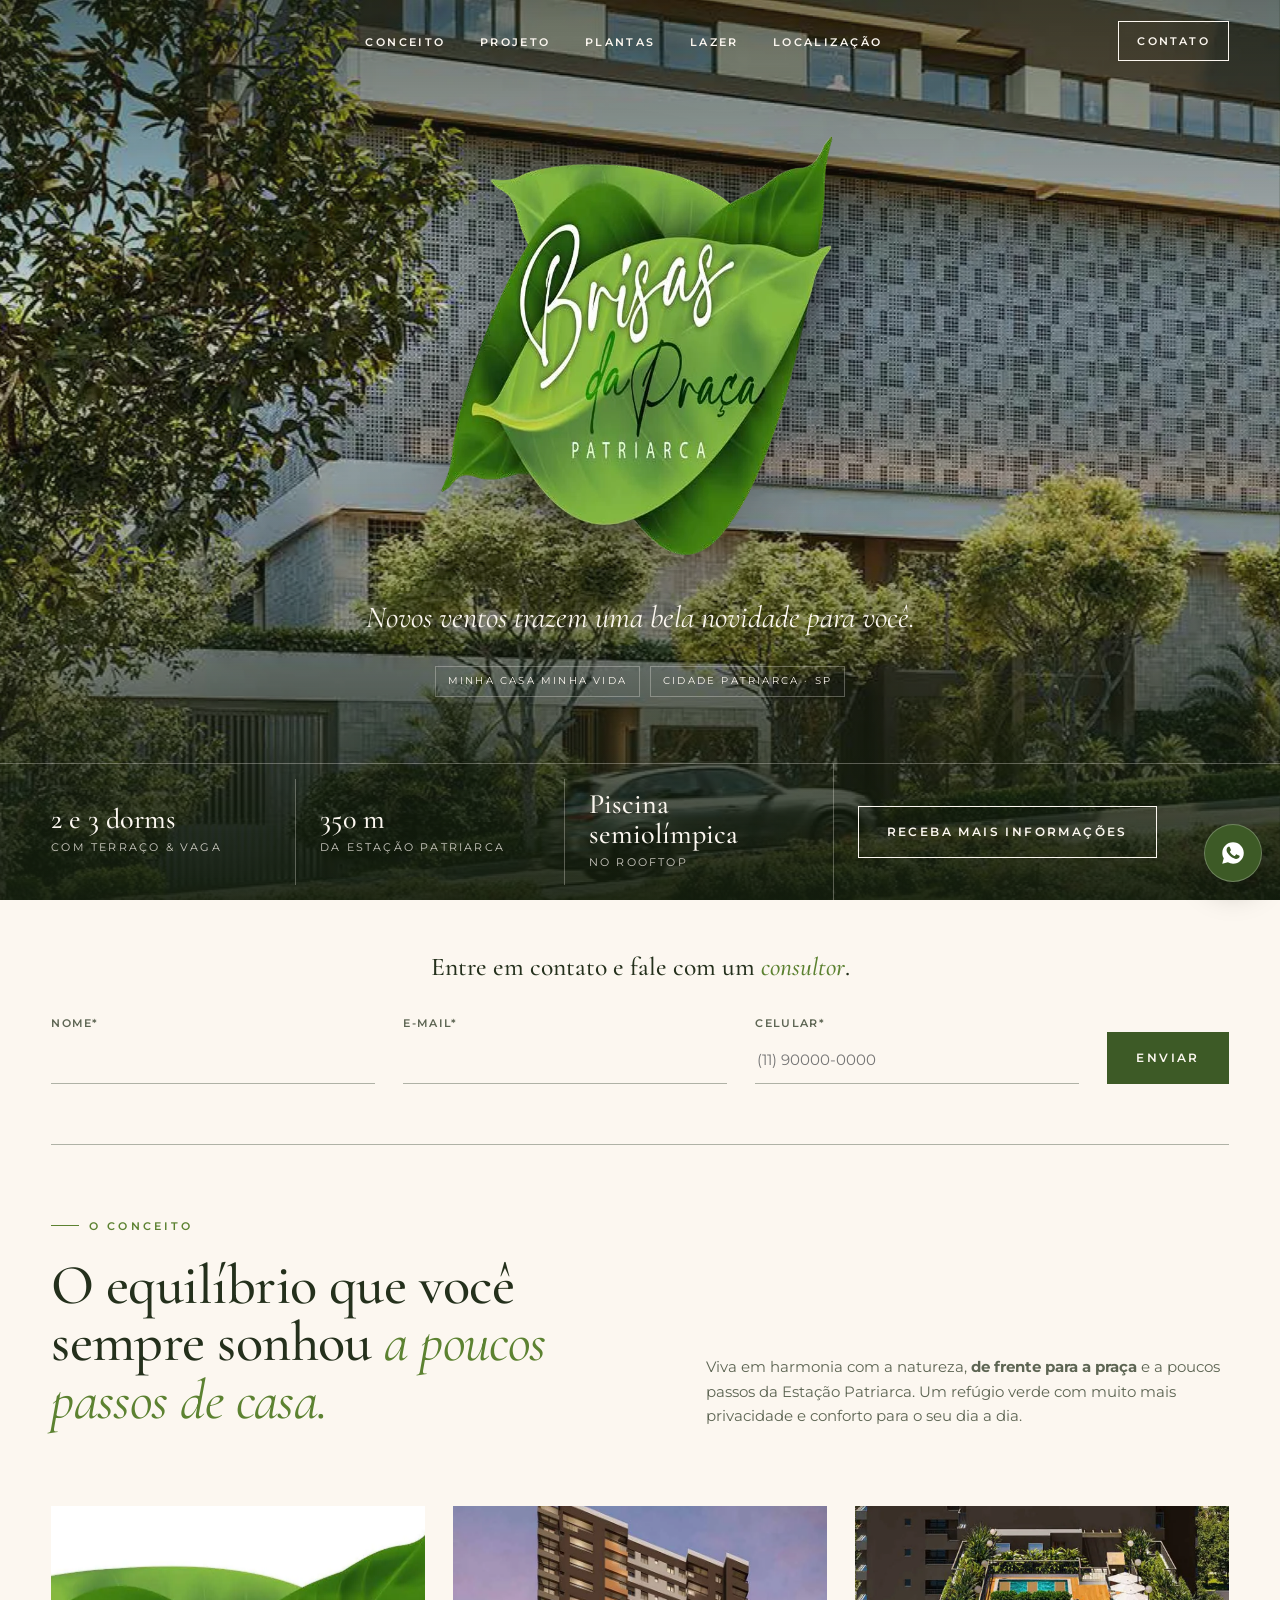
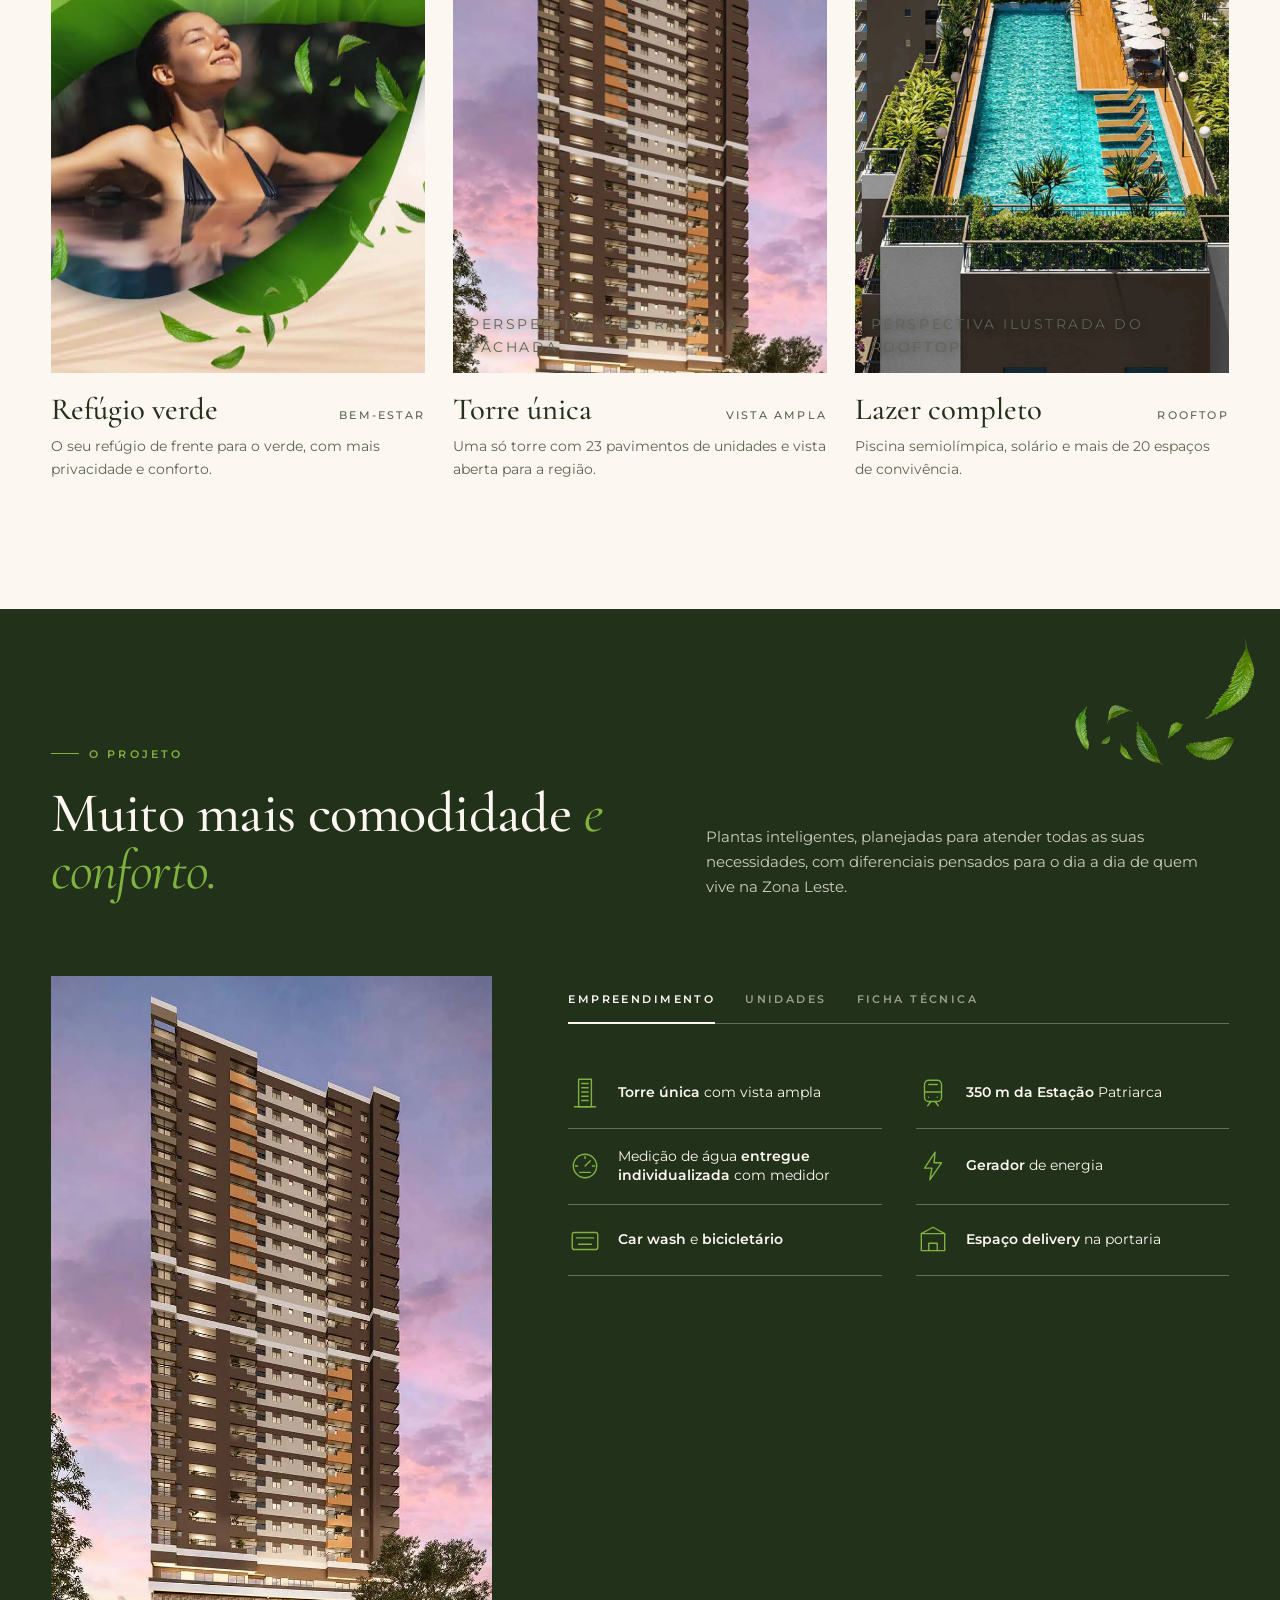
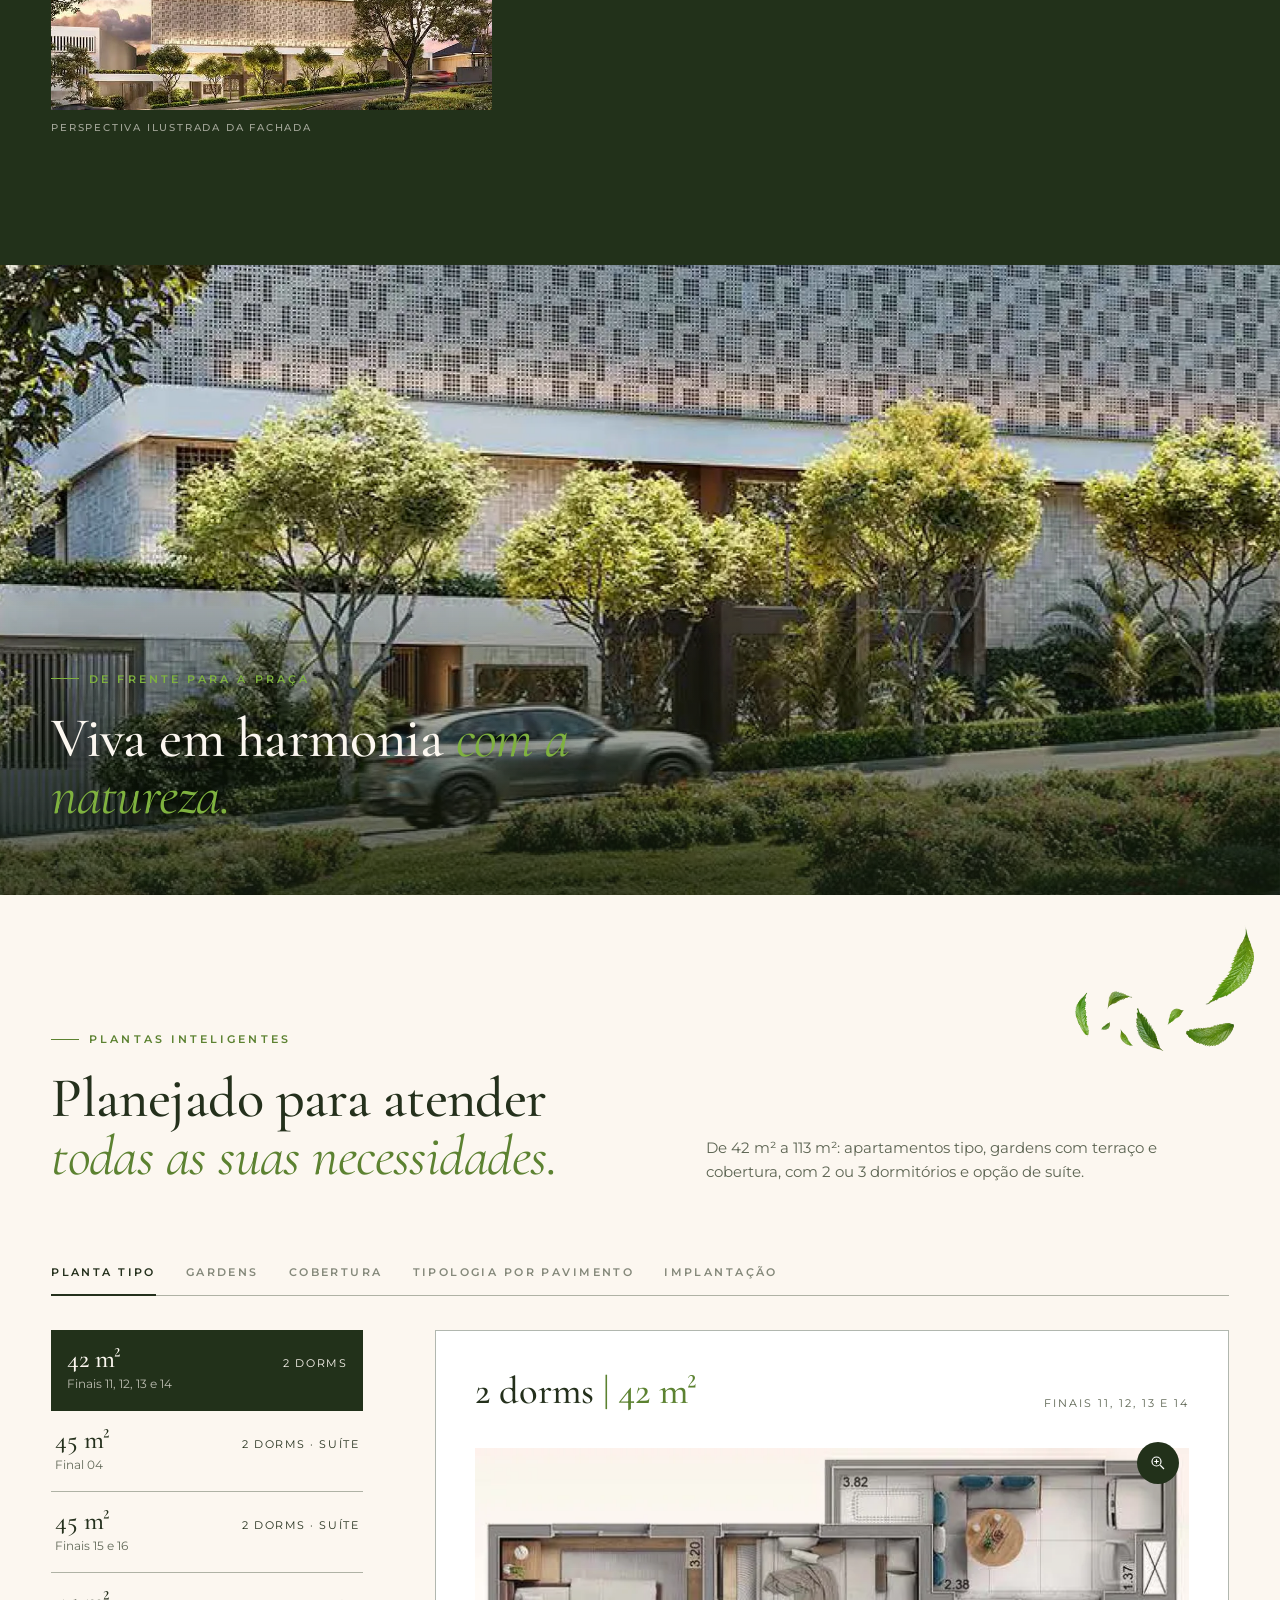
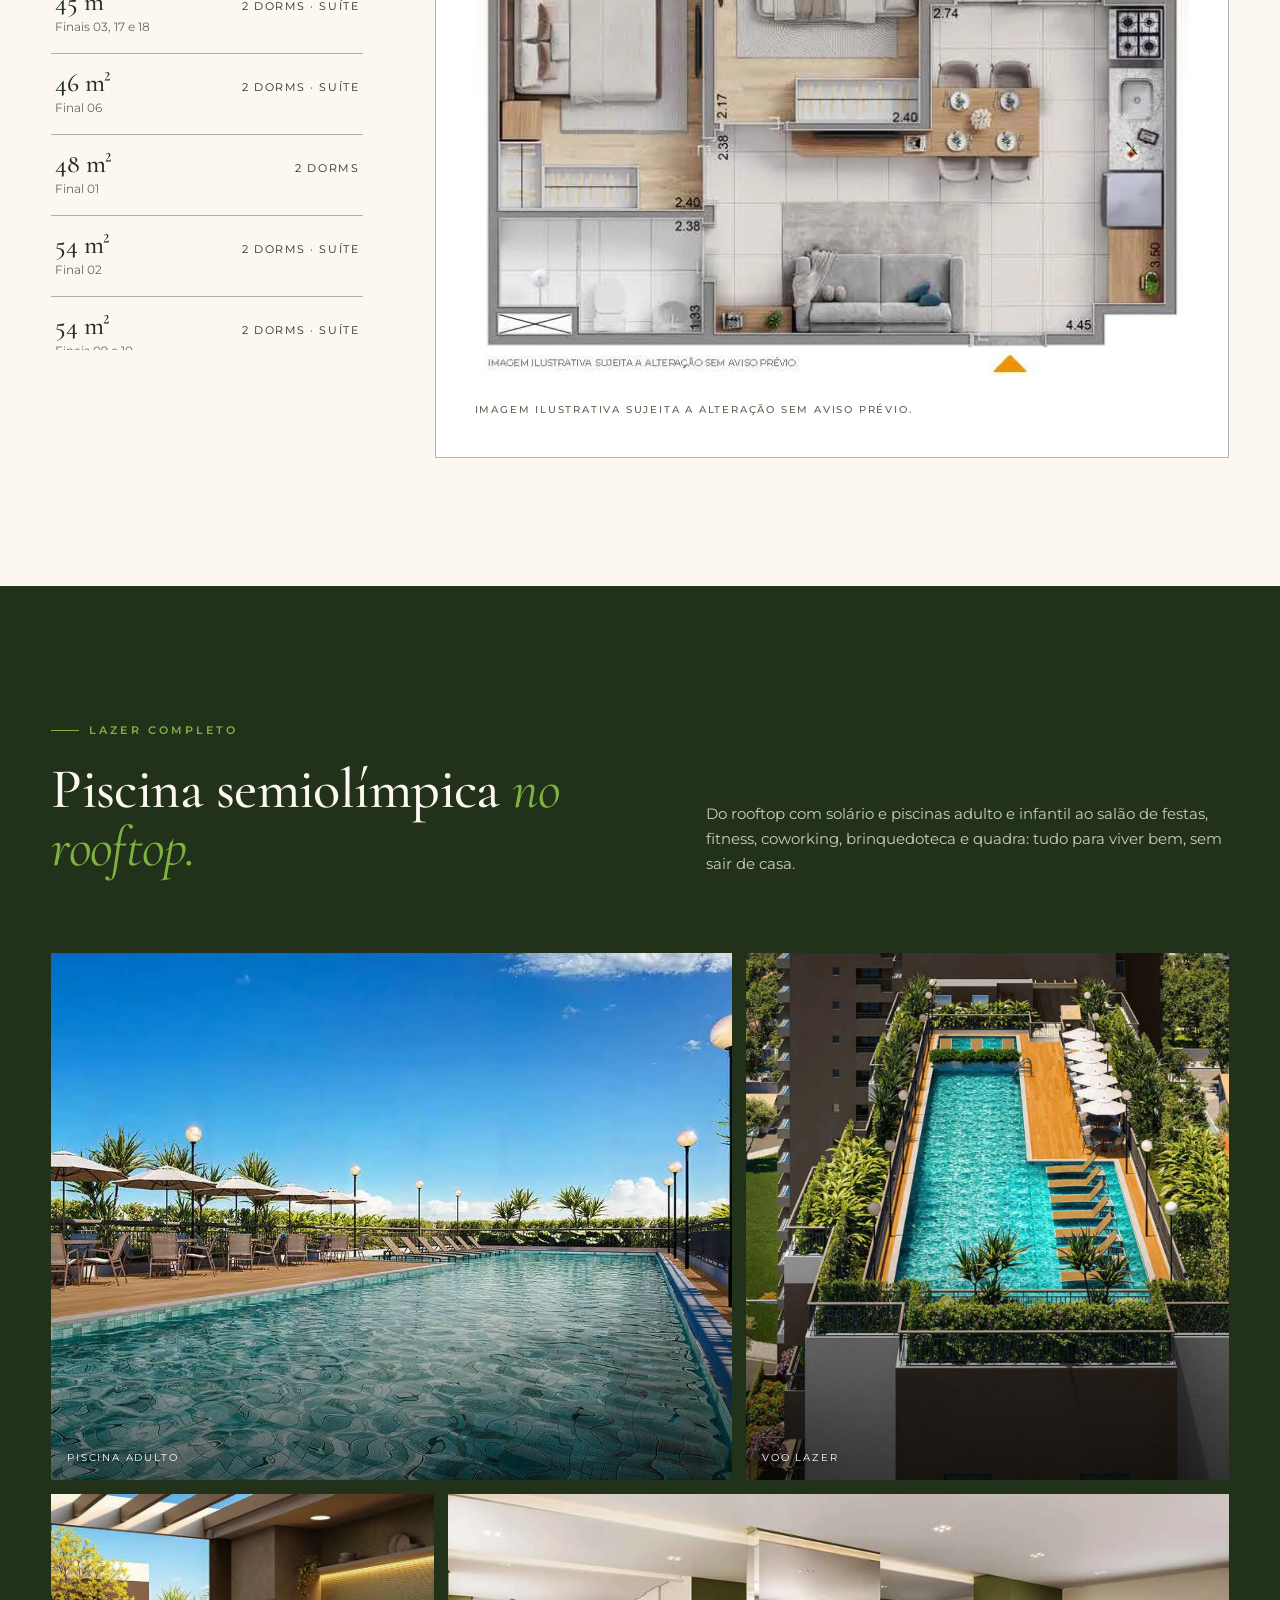
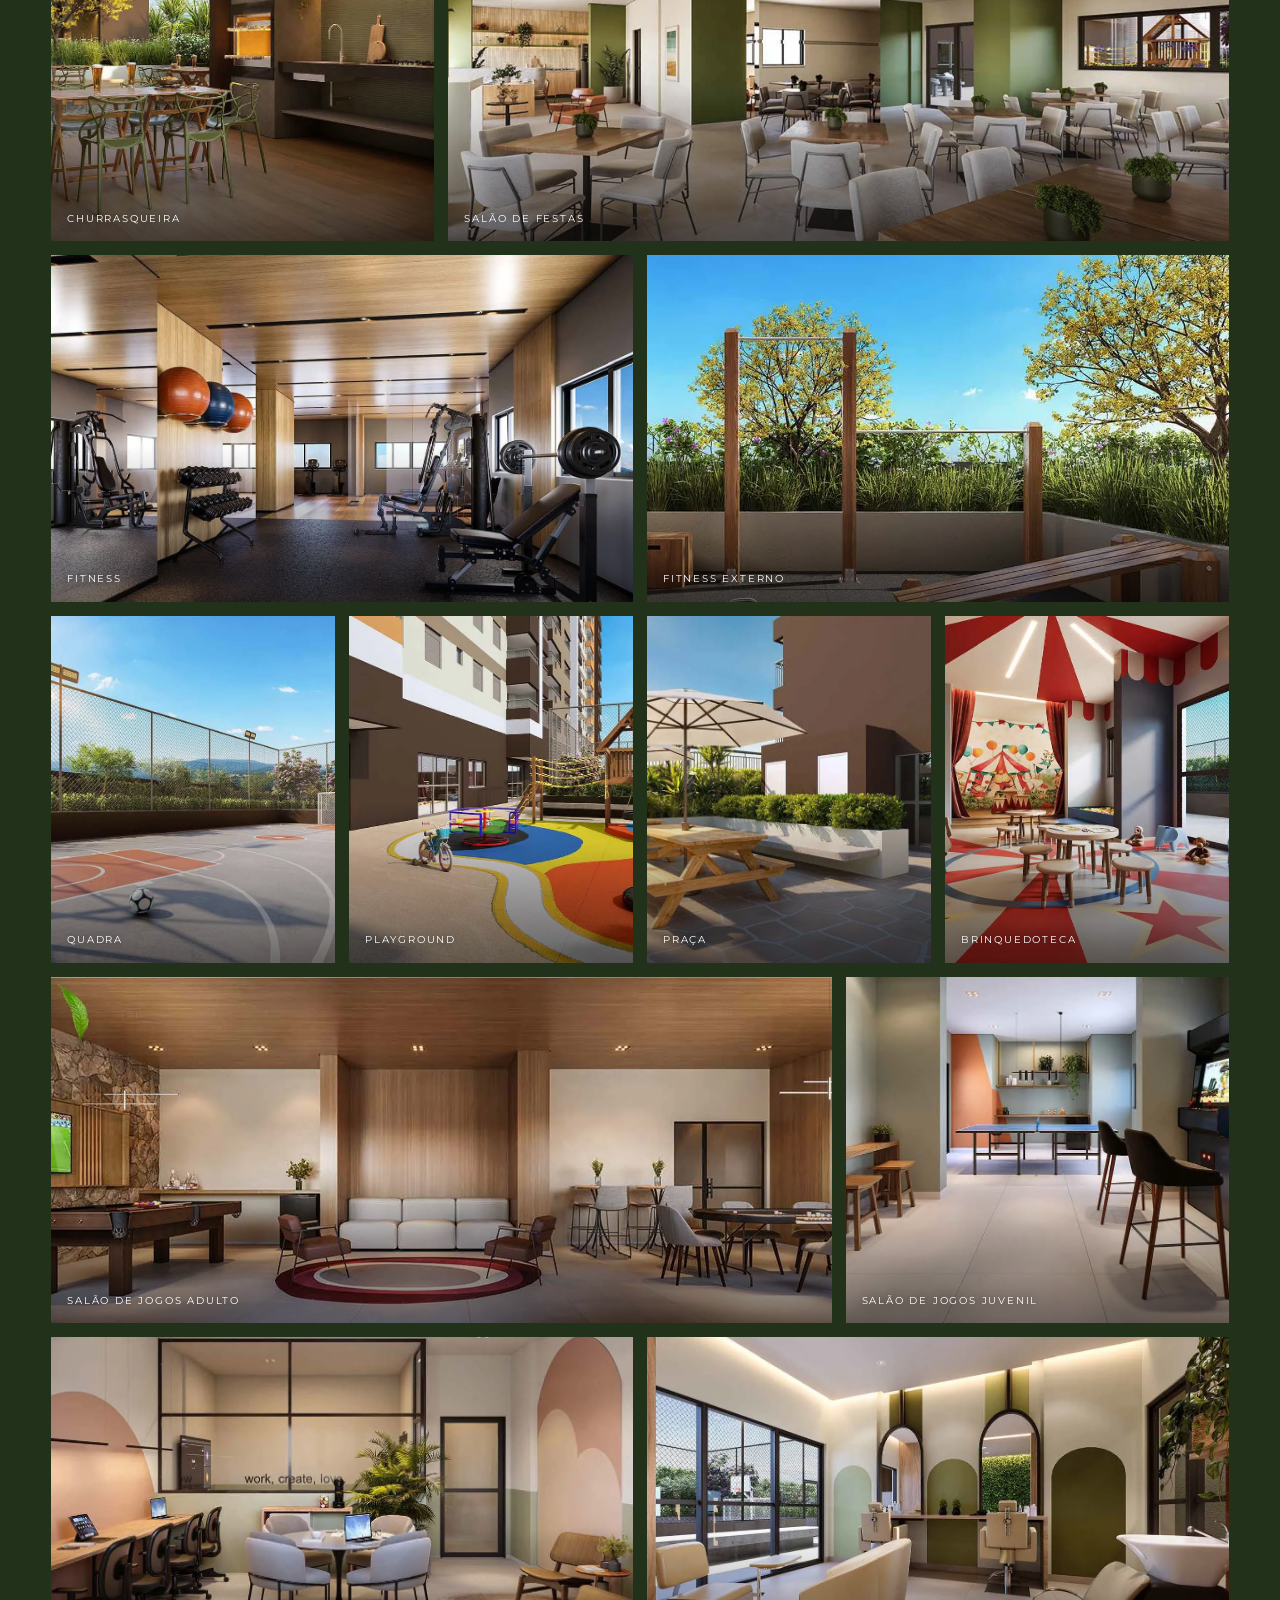
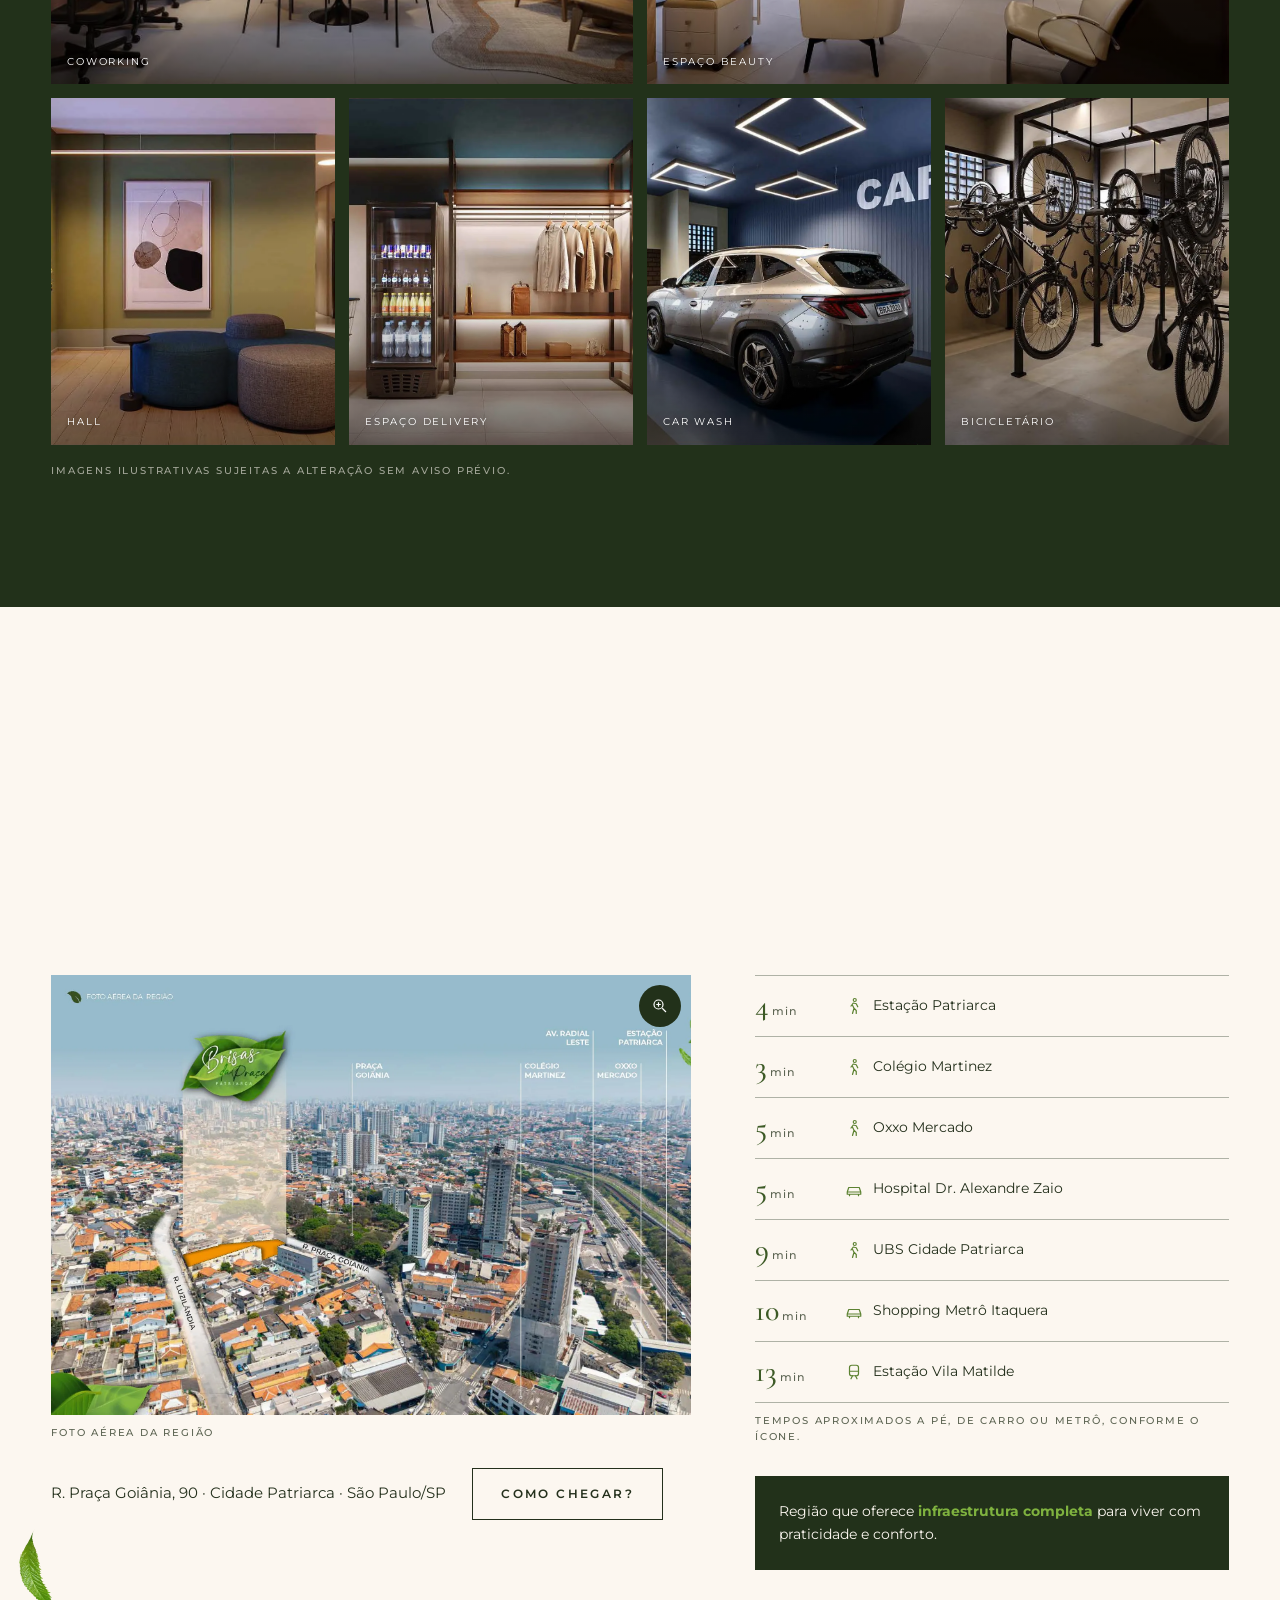
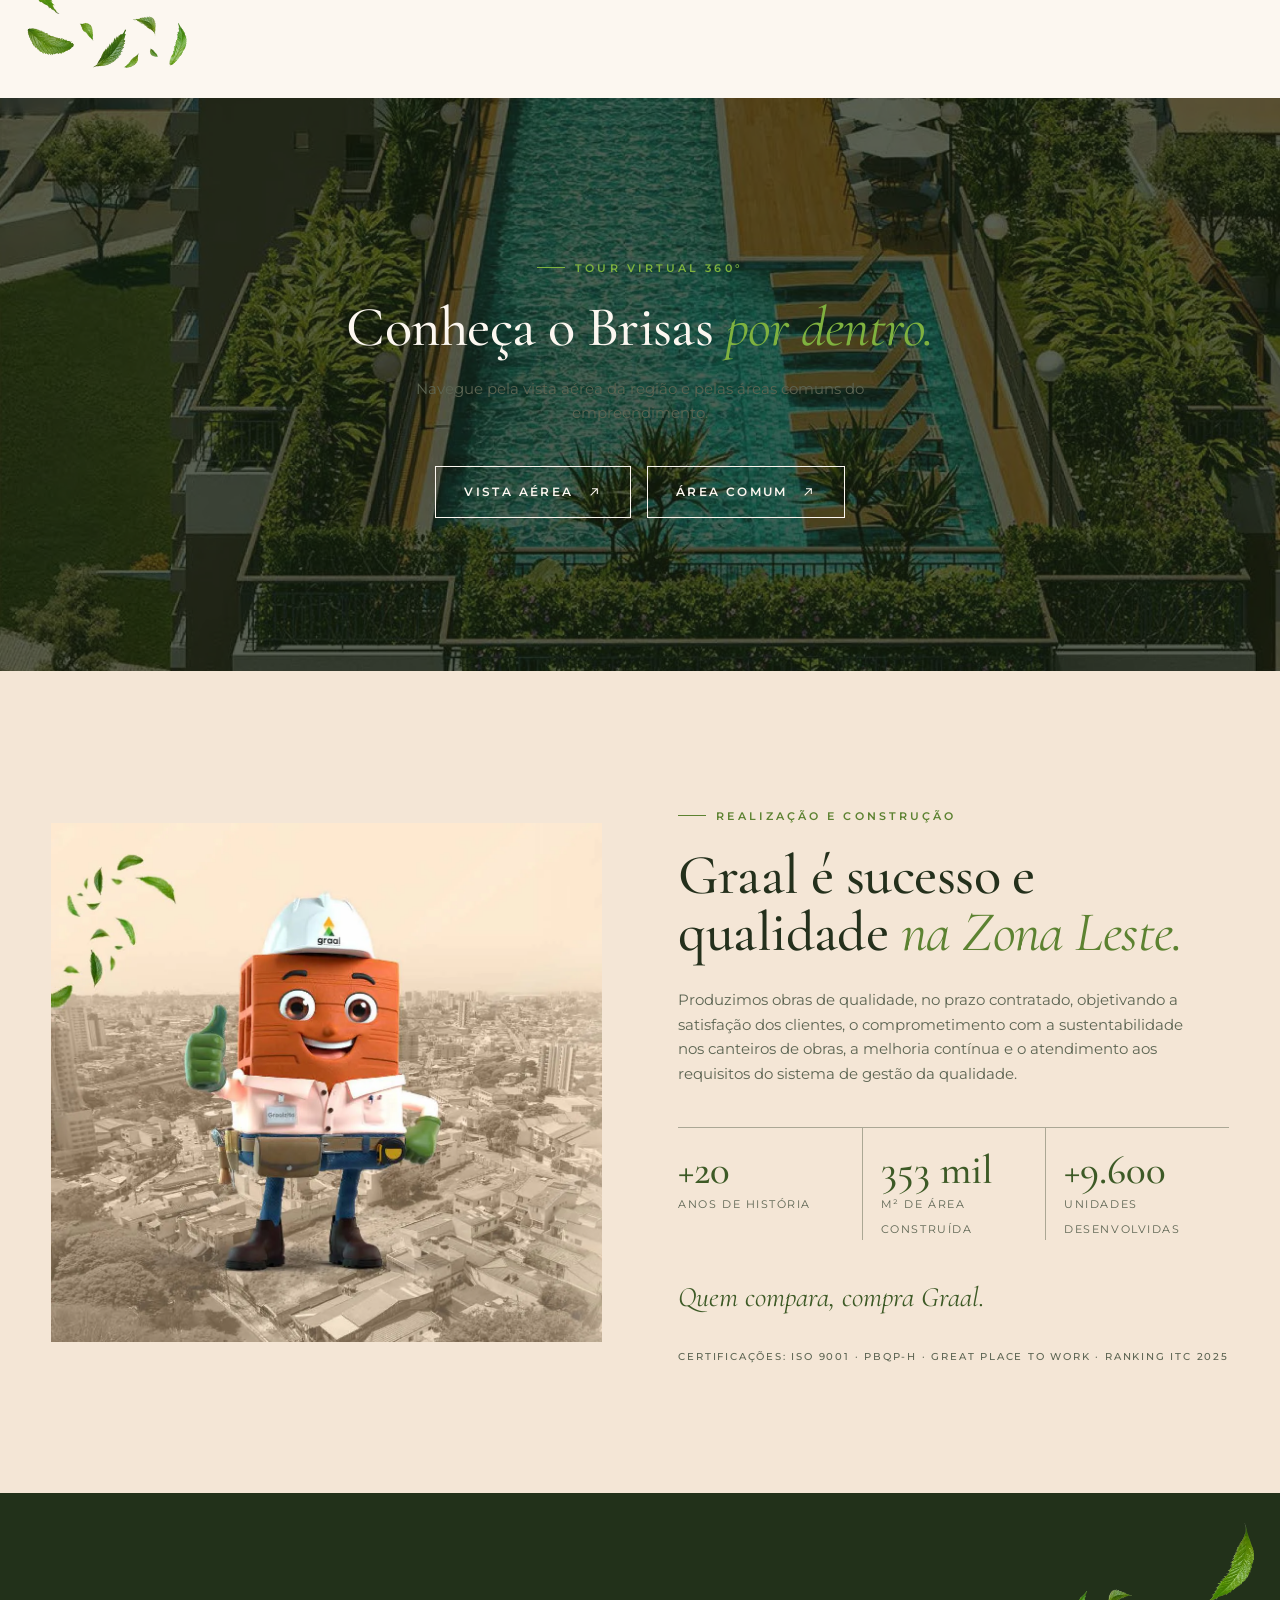
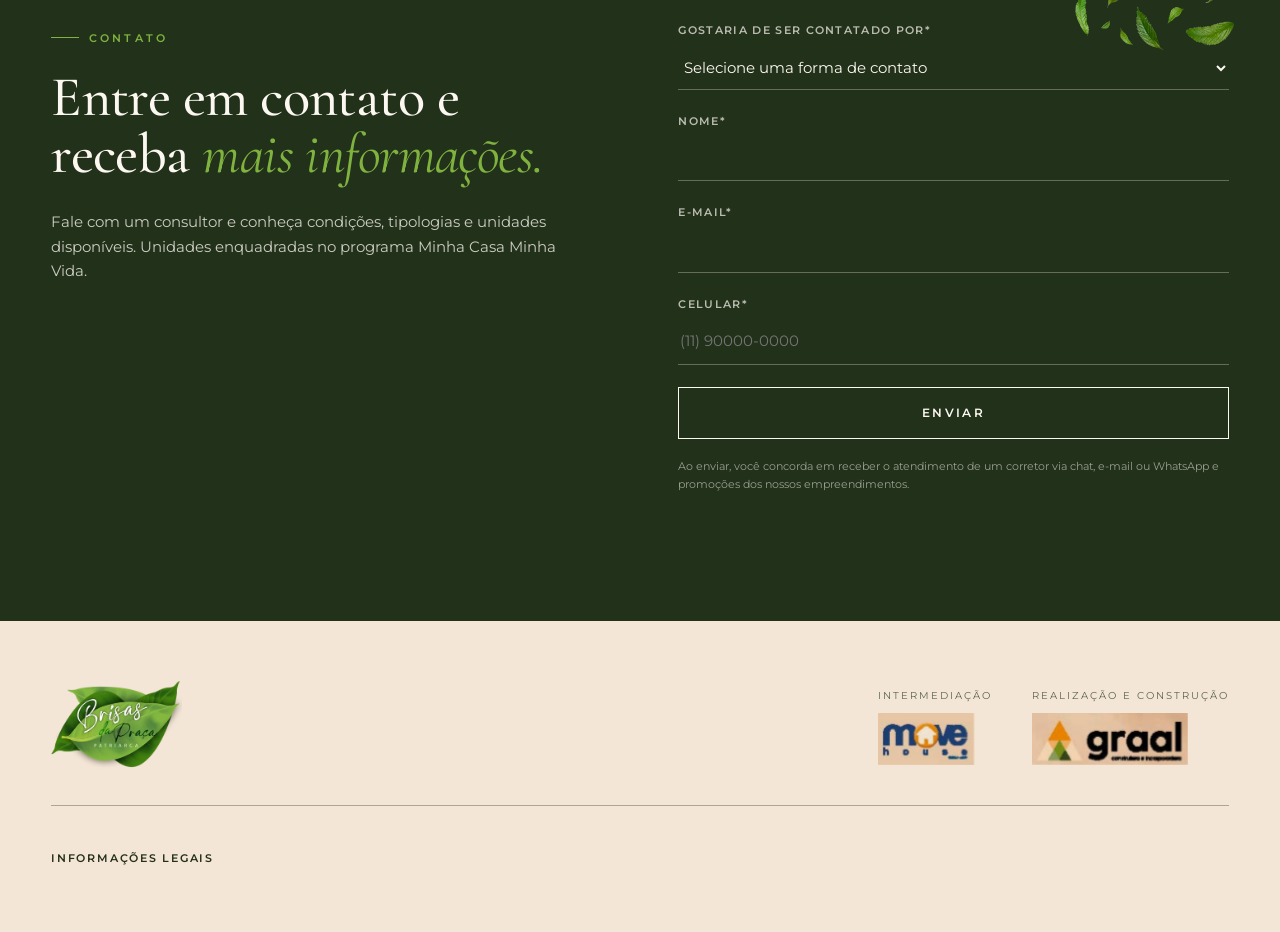
<file: public/index.html>
<!doctype html>
<html lang="pt-BR">
<head>
  <meta charset="utf-8">
  <meta name="viewport" content="width=device-width, initial-scale=1">
  <title>Brisas da Praça Patriarca | 2 e 3 dorms com terraço e vaga</title>
  <meta name="description" content="Brisas da Praça Patriarca: apartamentos de 2 e 3 dormitórios com terraço e vaga, lazer completo e piscina semiolímpica no rooftop, a 350 m da Estação Patriarca. Minha Casa Minha Vida. Graal Construtora.">
  <meta name="theme-color" content="#22311a">
  <meta property="og:title" content="Brisas da Praça Patriarca">
  <meta property="og:description" content="2 e 3 dorms com terraço e vaga, lazer completo, a 350 m da Estação Patriarca.">
  <meta property="og:image" content="assets/img/hero-acesso.webp">
  <meta property="og:type" content="website">
  <link rel="icon" href="assets/img/logo-brisas.webp">
  <link rel="preconnect" href="https://fonts.googleapis.com">
  <link rel="preconnect" href="https://fonts.gstatic.com" crossorigin>
  <link href="https://fonts.googleapis.com/css2?family=Cormorant+Garamond:ital,wght@0,400;0,500;0,600;1,400;1,500&family=Montserrat:wght@400;500;600&display=swap" rel="stylesheet">
  <link rel="preload" as="image" href="assets/img/hero-acesso.webp">
  <link rel="stylesheet" href="assets/css/style.css">
</head>
<body>

<!-- ============ NAV ============ -->
<header class="nav" id="nav">
  <a href="#topo" class="nav__logo" aria-label="Brisas da Praça Patriarca — início">
    <img src="assets/img/logo-brisas.webp" alt="Brisas da Praça Patriarca" width="636" height="439">
  </a>
  <ul class="nav__links">
    <li><a href="#conceito">Conceito</a></li>
    <li><a href="#projeto">Projeto</a></li>
    <li><a href="#plantas">Plantas</a></li>
    <li><a href="#lazer">Lazer</a></li>
    <li><a href="#localizacao">Localização</a></li>
  </ul>
  <div class="nav__right">
    <a href="#contato" class="btn nav__cta">Contato</a>
    <button class="nav__menu" id="menuBtn" aria-expanded="false" aria-controls="menu"><span></span>Menu</button>
  </div>
</header>

<nav class="menu-overlay" id="menu" aria-label="Menu principal">
  <button class="menu-overlay__close" id="menuClose">Fechar</button>
  <a href="#conceito">Conceito</a>
  <a href="#projeto">Projeto</a>
  <a href="#plantas">Plantas</a>
  <a href="#lazer">Lazer</a>
  <a href="#localizacao">Localização</a>
  <a href="#tour">Tour virtual</a>
  <a href="#contato">Contato</a>
</nav>

<main id="topo">

<!-- ============ HERO ============ -->
<section class="hero">
  <div class="hero__bg">
    <img src="assets/img/hero-acesso.webp" alt="Perspectiva ilustrada do acesso do Brisas da Praça com paisagismo" fetchpriority="high">
  </div>
  <div class="hero__content">
    <h1 class="sr-only">Brisas da Praça Patriarca</h1>
    <img class="hero__logo" src="assets/img/logo-brisas.webp" alt="Brisas da Praça Patriarca" width="636" height="439">
    <p class="hero__tag">Novos ventos trazem uma bela novidade para você.</p>
    <div class="hero__selo"><span>Minha Casa Minha Vida</span><span>Cidade Patriarca · SP</span></div>
  </div>
  <div class="hero__infos">
    <div class="container">
      <div class="hero__info"><strong>2 e 3 dorms</strong><span>com terraço &amp; vaga</span></div>
      <div class="hero__info"><strong>350 m</strong><span>da Estação Patriarca</span></div>
      <div class="hero__info"><strong>Piscina semiolímpica</strong><span>no rooftop</span></div>
      <a href="#contato" class="btn">Receba mais informações</a>
    </div>
  </div>
</section>

<!-- ============ FORM FAIXA ============ -->
<section class="form-faixa" aria-labelledby="form1-titulo">
  <div class="container">
    <h2 class="form-faixa__titulo" id="form1-titulo">Entre em contato e fale com um <em>consultor</em>.</h2>
    <form class="js-lead" data-origem="topo" novalidate>
      <div class="form-linha">
        <div class="campo"><label for="f1-nome">Nome*</label><input id="f1-nome" name="nome" autocomplete="name" required></div>
        <div class="campo"><label for="f1-email">E-mail*</label><input id="f1-email" name="email" type="email" autocomplete="email" required></div>
        <div class="campo"><label for="f1-tel">Celular*</label><input id="f1-tel" name="telefone" type="tel" inputmode="tel" autocomplete="tel" placeholder="(11) 90000-0000" required></div>
        <button class="btn btn--solid" type="submit">Enviar</button>
      </div>
      <p class="form-ok" role="status">Obrigado! Em breve um consultor falará com você.</p>
    </form>
  </div>
</section>

<!-- ============ CONCEITO ============ -->
<section class="secao" id="conceito" style="padding-top:0">
  <div class="container">
    <div class="borda"></div>
    <div class="secao-intro">
      <div class="reveal">
        <p class="eyebrow">O conceito</p>
        <h2 class="h2">O equilíbrio que você sempre sonhou <em>a poucos passos de casa.</em></h2>
      </div>
      <p class="lead reveal reveal-d1">Viva em harmonia com a natureza, <b>de frente para a praça</b> e a poucos passos da Estação Patriarca. Um refúgio verde com muito mais privacidade e conforto para o seu dia a dia.</p>
    </div>

    <div class="cards-3">
      <article class="card reveal">
        <div class="card-img"><img src="assets/img/refugio.webp" alt="Mulher relaxando na piscina, emoldurada por folhas" loading="lazy"></div>
        <h3 class="h3">Refúgio verde <small>bem-estar</small></h3>
        <p>O seu refúgio de frente para o verde, com mais privacidade e conforto.</p>
      </article>
      <article class="card reveal reveal-d1">
        <div class="card-img"><img src="assets/img/fachada.webp" alt="Perspectiva ilustrada da fachada da torre" loading="lazy" style="object-position:50% 30%"><p class="legenda-img">Perspectiva ilustrada da fachada</p></div>
        <h3 class="h3">Torre única <small>vista ampla</small></h3>
        <p>Uma só torre com 23 pavimentos de unidades e vista aberta para a região.</p>
      </article>
      <article class="card reveal reveal-d2">
        <div class="card-img"><img src="assets/img/lazer/voo-lazer.webp" alt="Vista aérea do rooftop com piscina" loading="lazy"><p class="legenda-img">Perspectiva ilustrada do rooftop</p></div>
        <h3 class="h3">Lazer completo <small>rooftop</small></h3>
        <p>Piscina semiolímpica, solário e mais de 20 espaços de convivência.</p>
      </article>
    </div>
  </div>
</section>

<!-- ============ PROJETO ============ -->
<section class="secao on-dark" id="projeto">
  <img class="folhas-deco folhas-deco--tr" src="assets/img/folhas.webp" alt="" aria-hidden="true" loading="lazy">
  <div class="container">
    <div class="secao-intro" style="padding-top:0">
      <div class="reveal">
        <p class="eyebrow">O projeto</p>
        <h2 class="h2">Muito mais comodidade <em>e conforto.</em></h2>
      </div>
      <p class="lead reveal reveal-d1">Plantas inteligentes, planejadas para atender todas as suas necessidades, com diferenciais pensados para o dia a dia de quem vive na Zona Leste.</p>
    </div>

    <div class="projeto-grid">
      <div class="projeto-img reveal">
        <img src="assets/img/fachada.webp" alt="Perspectiva ilustrada da fachada do Brisas da Praça ao entardecer" loading="lazy">
        <p class="legenda">Perspectiva ilustrada da fachada</p>
      </div>

      <div class="reveal reveal-d1" data-tabs>
        <div class="tabs" role="tablist" aria-label="Informações do projeto">
          <button class="tab" role="tab" aria-selected="true" aria-controls="p-emp" id="t-emp">Empreendimento</button>
          <button class="tab" role="tab" aria-selected="false" aria-controls="p-uni" id="t-uni" tabindex="-1">Unidades</button>
          <button class="tab" role="tab" aria-selected="false" aria-controls="p-ficha" id="t-ficha" tabindex="-1">Ficha técnica</button>
        </div>

        <div class="painel" role="tabpanel" id="p-emp" aria-labelledby="t-emp">
          <div class="icones">
            <div class="icone-item"><svg viewBox="0 0 32 32"><rect x="10" y="3" width="12" height="26"/><path d="M13 7h6M13 11h6M13 15h6M13 19h6M13 23h6M6 29h20"/></svg><p><b>Torre única</b> com vista ampla</p></div>
            <div class="icone-item"><svg viewBox="0 0 32 32"><rect x="8" y="4" width="16" height="20" rx="4"/><path d="M8 15h16M12 20h0M20 20h0M11 28l3-4M21 28l-3-4M12 8h8"/></svg><p><b>350 m da Estação</b> Patriarca</p></div>
            <div class="icone-item"><svg viewBox="0 0 32 32"><circle cx="16" cy="16" r="11"/><path d="M16 16l5-5M16 7v2M7 16h2M23 16h2M11 22h10"/></svg><p>Medição de água <b>entregue individualizada</b> com medidor</p></div>
            <div class="icone-item"><svg viewBox="0 0 32 32"><path d="M18 3L8 18h7l-2 11 11-16h-7z"/></svg><p><b>Gerador</b> de energia</p></div>
            <div class="icone-item"><svg viewBox="0 0 32 32"><rect x="4" y="9" width="24" height="16" rx="2"/><path d="M8 14h16M10 20h12"/></svg><p><b>Car wash</b> e <b>bicicletário</b></p></div>
            <div class="icone-item"><svg viewBox="0 0 32 32"><rect x="5" y="10" width="22" height="16"/><path d="M5 10l11-6 11 6M12 26v-7h8v7"/></svg><p><b>Espaço delivery</b> na portaria</p></div>
          </div>
        </div>

        <div class="painel" role="tabpanel" id="p-uni" aria-labelledby="t-uni" hidden>
          <div class="icones">
            <div class="icone-item"><svg viewBox="0 0 32 32"><rect x="4" y="10" width="24" height="14" rx="2"/><path d="M4 24v4M28 24v4M8 10V7h7v3M17 10V7h7v3"/></svg><p>Opção de <b>suíte</b></p></div>
            <div class="icone-item"><svg viewBox="0 0 32 32"><path d="M4 10c6-4 10 4 16 0s6-2 8-2M4 16c6-4 10 4 16 0s6-2 8-2M4 22c6-4 10 4 16 0s6-2 8-2"/></svg><p>Área de serviço e cozinha com <b>ventilação natural</b>*</p></div>
            <div class="icone-item"><svg viewBox="0 0 32 32"><path d="M7 12h18a9 9 0 01-18 0zM16 21v7M11 28h10M12 8c0-2 2-2 2-4M18 8c0-2 2-2 2-4"/></svg><p><b>Varanda gourmet</b> com ponto para grill</p></div>
            <div class="icone-item"><svg viewBox="0 0 32 32"><rect x="5" y="5" width="22" height="22" rx="2"/><path d="M9 21c2-3 4-3 6 0s4 3 6 0M11 11h10"/></svg><p><b>Churrasqueira a carvão</b>¹</p></div>
            <div class="icone-item"><svg viewBox="0 0 32 32"><rect x="4" y="8" width="24" height="10" rx="2"/><path d="M8 14h16M10 22v3M16 22v4M22 22v3"/></svg><p><b>Infraestrutura para ar-condicionado</b> na sala e dormitório de casal²</p></div>
            <div class="icone-item"><svg viewBox="0 0 32 32"><path d="M6 20l3-8h14l3 8v6H6z M6 20h20M10 26v2M22 26v2"/><circle cx="10" cy="22" r="1"/><circle cx="22" cy="22" r="1"/></svg><p>Opção de <b>vaga</b></p></div>
            <div class="icone-item"><svg viewBox="0 0 32 32"><rect x="4" y="6" width="24" height="16" rx="1"/><path d="M12 27h8M16 22v5"/></svg><p><b>Ponto de TV</b> nos dormitórios</p></div>
            <div class="icone-item"><svg viewBox="0 0 32 32"><rect x="5" y="4" width="22" height="24"/><path d="M5 9h22M5 13h22M5 17h22M16 17v11"/></svg><p>Janela de correr com <b>persiana integrada</b></p></div>
          </div>
          <p class="nota">(*) Consulte as unidades. (¹) Exclusivo para unidades de 3 dorms. (²) Nas unidades de 3 dorms, gardens e coberturas.</p>
        </div>

        <div class="painel" role="tabpanel" id="p-ficha" aria-labelledby="t-ficha" hidden>
          <dl class="ficha">
            <dt>Endereço</dt><dd>R. Praça Goiânia, 90 – Cidade Patriarca – São Paulo/SP</dd>
            <dt>Tipo</dt><dd>Residencial</dd>
            <dt>Unidades</dt><dd>337</dd>
            <dt>Torres</dt><dd>1</dd>
            <dt>Área do terreno</dt><dd>2.842,84 m²</dd>
            <dt>Elevadores</dt><dd>6</dd>
            <dt>Vagas</dt><dd>195 (carro)</dd>
            <dt>Pavimentos</dt><dd>28 no total (contando subsolos, térreo e barrilete) · 23 com unidades</dd>
            <dt>Dormitórios</dt><dd>2 e 3 (opção de suíte)</dd>
            <dt>Unidades por andar</dt><dd>08 gardens no térreo · 20 do 1º ao 11º · 10 do 12º ao 21º · 09 no 22º (sendo 1 cobertura)</dd>
          </dl>
          <div class="selos"><span>Minha Casa Minha Vida</span><span>Projeto HIS2 · Habitação de Interesse Social</span><span>Projeto HMP · Habitação de Mercado Popular</span></div>
        </div>
      </div>
    </div>
  </div>
</section>

<!-- ============ FAIXA IMAGEM ============ -->
<section class="full-img" aria-label="Acesso do empreendimento">
  <img src="assets/img/acesso-full.webp" alt="Perspectiva ilustrada do acesso com jardim e fachada em cobogó" loading="lazy" data-parallax>
  <div class="full-img__texto reveal">
    <p class="eyebrow" style="color:var(--verde-folha)">De frente para a praça</p>
    <h2 class="h2">Viva em harmonia <em style="color:var(--verde-folha)">com a natureza.</em></h2>
  </div>
</section>

<!-- ============ PLANTAS ============ -->
<section class="secao" id="plantas">
  <img class="folhas-deco folhas-deco--tr" src="assets/img/folhas.webp" alt="" aria-hidden="true" loading="lazy">
  <div class="container">
    <div class="secao-intro" style="padding-top:0">
      <div class="reveal">
        <p class="eyebrow">Plantas inteligentes</p>
        <h2 class="h2">Planejado para atender <em>todas as suas necessidades.</em></h2>
      </div>
      <p class="lead reveal reveal-d1">De 42 m² a 113 m²: apartamentos tipo, gardens com terraço e cobertura, com 2 ou 3 dormitórios e opção de suíte.</p>
    </div>

    <div data-tabs style="margin-top:clamp(40px,5vw,70px)">
      <div class="tabs" role="tablist" aria-label="Tipos de planta">
        <button class="tab" role="tab" aria-selected="true" aria-controls="pl-tipo" id="tp-tipo">Planta tipo</button>
        <button class="tab" role="tab" aria-selected="false" aria-controls="pl-garden" id="tp-garden" tabindex="-1">Gardens</button>
        <button class="tab" role="tab" aria-selected="false" aria-controls="pl-cob" id="tp-cob" tabindex="-1">Cobertura</button>
        <button class="tab" role="tab" aria-selected="false" aria-controls="pl-pav" id="tp-pav" tabindex="-1">Tipologia por pavimento</button>
        <button class="tab" role="tab" aria-selected="false" aria-controls="pl-imp" id="tp-imp" tabindex="-1">Implantação</button>
      </div>

      <div class="painel" role="tabpanel" id="pl-tipo" aria-labelledby="tp-tipo"><div class="plantas" data-plantas="tipo"></div></div>
      <div class="painel" role="tabpanel" id="pl-garden" aria-labelledby="tp-garden" hidden><div class="plantas" data-plantas="garden"></div></div>
      <div class="painel" role="tabpanel" id="pl-cob" aria-labelledby="tp-cob" hidden><div class="plantas" data-plantas="cobertura"></div></div>

      <div class="painel" role="tabpanel" id="pl-pav" aria-labelledby="tp-pav" hidden>
        <div class="plantas" data-plantas="pavimento"></div>
        <div class="legenda-cores">
          <span><i style="background:#bfe5d2;border:1px solid #8cc7a8"></i>2 dorms</span>
          <span><i style="background:#f1a6ee"></i>2 dorms c/ suíte</span>
          <span><i style="background:#2541b8"></i>3 dorms c/ suíte</span>
        </div>
      </div>

      <div class="painel" role="tabpanel" id="pl-imp" aria-labelledby="tp-imp" hidden>
        <div class="implant-grid" style="margin-bottom:50px">
          <figure data-lightbox="implant" data-caption="Implantação · Pavimento térreo"><img src="assets/img/implantacao/terreo.webp" alt="Implantação do pavimento térreo" loading="lazy"><span class="zoom-ico"><svg viewBox="0 0 24 24"><circle cx="10" cy="10" r="6"/><path d="M15 15l5 5M10 7v6M7 10h6"/></svg></span></figure>
          <div>
            <h3 class="h3" style="margin-bottom:20px">Pavimento térreo</h3>
            <ul class="lista-num">
              <li><b>08</b>Fitness</li><li><b>09</b>Fitness externo</li><li><b>10</b>Churrasqueira 1</li><li><b>11</b>Churrasqueira 2</li>
              <li><b>12</b>Salão de jogos adulto</li><li><b>13</b>Salão de jogos juvenil</li><li><b>14</b>Espaço beauty</li><li><b>15</b>Brinquedoteca</li>
              <li><b>16</b>Hall</li><li><b>17</b>Salão de festas</li><li><b>18</b>Playground</li><li><b>19</b>Quadra</li>
            </ul>
          </div>
        </div>
        <div class="implant-grid" style="margin-bottom:50px">
          <figure data-lightbox="implant" data-caption="Implantação · 12º pavimento (rooftop)"><img src="assets/img/implantacao/12-pav.webp" alt="Implantação do 12º pavimento com piscinas" loading="lazy"><span class="zoom-ico"><svg viewBox="0 0 24 24"><circle cx="10" cy="10" r="6"/><path d="M15 15l5 5M10 7v6M7 10h6"/></svg></span></figure>
          <div>
            <h3 class="h3" style="margin-bottom:20px">12º pavimento · rooftop</h3>
            <ul class="lista-num"><li><b>20</b>Praça</li><li><b>21</b>Piscina infantil</li><li><b>22</b>Solário</li><li><b>23</b>Piscina adulto</li></ul>
          </div>
        </div>
        <div class="implant-grid" style="margin-bottom:50px">
          <figure data-lightbox="implant" data-caption="Implantação · 4º subsolo"><img src="assets/img/implantacao/4ss.webp" alt="Implantação do 4º subsolo com portaria" loading="lazy"><span class="zoom-ico"><svg viewBox="0 0 24 24"><circle cx="10" cy="10" r="6"/><path d="M15 15l5 5M10 7v6M7 10h6"/></svg></span></figure>
          <div>
            <h3 class="h3" style="margin-bottom:20px">4º subsolo · acesso</h3>
            <ul class="lista-num"><li><b>01</b>Portaria</li><li><b>02</b>Clausura</li><li><b>03</b>Acesso de veículos</li><li><b>04</b>Hall</li><li><b>05</b>Espaço delivery</li></ul>
          </div>
        </div>
        <div class="implant-grid">
          <figure data-lightbox="implant" data-caption="Implantação · 1º subsolo"><img src="assets/img/implantacao/1ss.webp" alt="Implantação do 1º subsolo" loading="lazy"><span class="zoom-ico"><svg viewBox="0 0 24 24"><circle cx="10" cy="10" r="6"/><path d="M15 15l5 5M10 7v6M7 10h6"/></svg></span></figure>
          <div>
            <h3 class="h3" style="margin-bottom:20px">1º subsolo</h3>
            <ul class="lista-num"><li><b>06</b>Car wash</li><li><b>07</b>Bicicletário</li></ul>
          </div>
        </div>
      </div>
    </div>
  </div>
</section>

<!-- ============ LAZER ============ -->
<section class="secao on-dark" id="lazer">
  <div class="container">
    <div class="secao-intro" style="padding-top:0">
      <div class="reveal">
        <p class="eyebrow">Lazer completo</p>
        <h2 class="h2">Piscina semiolímpica <em>no rooftop.</em></h2>
      </div>
      <p class="lead reveal reveal-d1">Do rooftop com solário e piscinas adulto e infantil ao salão de festas, fitness, coworking, brinquedoteca e quadra: tudo para viver bem, sem sair de casa.</p>
    </div>

    <div class="mosaico" id="mosaico">
      <a class="m-a" href="assets/img/lazer/piscina-adulto.webp" data-lightbox="lazer" data-caption="Piscina adulto"><img src="assets/img/lazer/piscina-adulto.webp" alt="Piscina adulto no rooftop" loading="lazy"><p class="legenda-img">Piscina adulto</p></a>
      <a class="m-b" href="assets/img/lazer/voo-lazer.webp" data-lightbox="lazer" data-caption="Voo de pássaro do lazer"><img src="assets/img/lazer/voo-lazer.webp" alt="Vista aérea do rooftop" loading="lazy"><p class="legenda-img">Voo lazer</p></a>
      <a class="m-c" href="assets/img/lazer/churrasqueira.webp" data-lightbox="lazer" data-caption="Churrasqueira"><img src="assets/img/lazer/churrasqueira.webp" alt="Churrasqueira com pergolado" loading="lazy"><p class="legenda-img">Churrasqueira</p></a>
      <a class="m-d" href="assets/img/lazer/salao-de-festas.webp" data-lightbox="lazer" data-caption="Salão de festas"><img src="assets/img/lazer/salao-de-festas.webp" alt="Salão de festas" loading="lazy"><p class="legenda-img">Salão de festas</p></a>
      <a class="m-e" href="assets/img/lazer/fitness.webp" data-lightbox="lazer" data-caption="Fitness"><img src="assets/img/lazer/fitness.webp" alt="Academia fitness" loading="lazy"><p class="legenda-img">Fitness</p></a>
      <a class="m-e" href="assets/img/lazer/fitness-externo.webp" data-lightbox="lazer" data-caption="Fitness externo"><img src="assets/img/lazer/fitness-externo.webp" alt="Fitness externo" loading="lazy"><p class="legenda-img">Fitness externo</p></a>
      <a class="m-f" href="assets/img/lazer/quadra.webp" data-lightbox="lazer" data-caption="Quadra"><img src="assets/img/lazer/quadra.webp" alt="Quadra poliesportiva" loading="lazy"><p class="legenda-img">Quadra</p></a>
      <a class="m-f" href="assets/img/lazer/playground.webp" data-lightbox="lazer" data-caption="Playground"><img src="assets/img/lazer/playground.webp" alt="Playground" loading="lazy"><p class="legenda-img">Playground</p></a>
      <a class="m-f" href="assets/img/lazer/praca.webp" data-lightbox="lazer" data-caption="Praça"><img src="assets/img/lazer/praca.webp" alt="Praça com mesas" loading="lazy"><p class="legenda-img">Praça</p></a>
      <a class="m-f" href="assets/img/lazer/brinquedoteca.webp" data-lightbox="lazer" data-caption="Brinquedoteca"><img src="assets/img/lazer/brinquedoteca.webp" alt="Brinquedoteca" loading="lazy"><p class="legenda-img">Brinquedoteca</p></a>
      <a class="m-d" href="assets/img/lazer/salao-jogos-adulto.webp" data-lightbox="lazer" data-caption="Salão de jogos adulto"><img src="assets/img/lazer/salao-jogos-adulto.webp" alt="Salão de jogos adulto" loading="lazy"><p class="legenda-img">Salão de jogos adulto</p></a>
      <a class="m-c" href="assets/img/lazer/salao-jogos-juvenil.webp" data-lightbox="lazer" data-caption="Salão de jogos juvenil"><img src="assets/img/lazer/salao-jogos-juvenil.webp" alt="Salão de jogos juvenil" loading="lazy"><p class="legenda-img">Salão de jogos juvenil</p></a>
      <a class="m-e" href="assets/img/lazer/coworking.webp" data-lightbox="lazer" data-caption="Coworking"><img src="assets/img/lazer/coworking.webp" alt="Coworking" loading="lazy"><p class="legenda-img">Coworking</p></a>
      <a class="m-e" href="assets/img/lazer/espaco-beauty.webp" data-lightbox="lazer" data-caption="Espaço beauty"><img src="assets/img/lazer/espaco-beauty.webp" alt="Espaço beauty" loading="lazy"><p class="legenda-img">Espaço beauty</p></a>
      <a class="m-f" href="assets/img/lazer/hall.webp" data-lightbox="lazer" data-caption="Hall"><img src="assets/img/lazer/hall.webp" alt="Hall de entrada" loading="lazy"><p class="legenda-img">Hall</p></a>
      <a class="m-f" href="assets/img/lazer/espaco-delivery.webp" data-lightbox="lazer" data-caption="Espaço delivery"><img src="assets/img/lazer/espaco-delivery.webp" alt="Espaço delivery" loading="lazy"><p class="legenda-img">Espaço delivery</p></a>
      <a class="m-f" href="assets/img/lazer/car-wash.webp" data-lightbox="lazer" data-caption="Car wash"><img src="assets/img/lazer/car-wash.webp" alt="Car wash" loading="lazy"><p class="legenda-img">Car wash</p></a>
      <a class="m-f" href="assets/img/lazer/bicicletario.webp" data-lightbox="lazer" data-caption="Bicicletário"><img src="assets/img/lazer/bicicletario.webp" alt="Bicicletário" loading="lazy"><p class="legenda-img">Bicicletário</p></a>
    </div>
    <p class="legenda" style="margin-top:18px">Imagens ilustrativas sujeitas a alteração sem aviso prévio.</p>
  </div>
</section>

<!-- ============ LOCALIZAÇÃO ============ -->
<section class="secao" id="localizacao">
  <img class="folhas-deco folhas-deco--bl" src="assets/img/folhas.webp" alt="" aria-hidden="true" loading="lazy">
  <div class="container">
    <div class="secao-intro" style="padding-top:0">
      <div class="reveal">
        <p class="eyebrow">Localização</p>
        <h2 class="h2">Aqui você está <em>a poucos minutos de tudo.</em></h2>
      </div>
      <p class="lead reveal reveal-d1">O Brisas da Praça Patriarca fica em frente à Praça Goiânia e a apenas <b>350 m da Av. Radial Leste</b>, uma excelente conexão com a Av. Aricanduva e a Marginal Tietê.</p>
    </div>

    <div class="local-grid">
      <div class="reveal">
        <a class="local-mapa" href="assets/img/aerea-regiao.webp" data-lightbox="mapa" data-caption="Foto aérea da região">
          <img src="assets/img/aerea-regiao.webp" alt="Foto aérea da região com a localização do terreno, Praça Goiânia, Av. Radial Leste e Estação Patriarca" loading="lazy">
          <span class="zoom-ico"><svg viewBox="0 0 24 24"><circle cx="10" cy="10" r="6"/><path d="M15 15l5 5M10 7v6M7 10h6"/></svg></span>
        </a>
        <p class="legenda">Foto aérea da região</p>
        <div class="endereco">
          <p>R. Praça Goiânia, 90 · Cidade Patriarca · São Paulo/SP</p>
          <a class="btn" href="https://www.google.com/maps/search/?api=1&query=Rua+Pra%C3%A7a+Goi%C3%A2nia%2C+90+-+Cidade+Patriarca%2C+S%C3%A3o+Paulo+-+SP" target="_blank" rel="noopener">Como chegar?</a>
        </div>
      </div>

      <div class="reveal reveal-d1">
        <ul class="distancias">
          <li><strong>4<small>min</small></strong><svg viewBox="0 0 24 24"><circle cx="13" cy="4" r="2"/><path d="M10 22l2-7 3 3v4M8 12l3-4 4 1 2 4M12 15l-2-4"/></svg><span>Estação Patriarca</span></li>
          <li><strong>3<small>min</small></strong><svg viewBox="0 0 24 24"><circle cx="13" cy="4" r="2"/><path d="M10 22l2-7 3 3v4M8 12l3-4 4 1 2 4M12 15l-2-4"/></svg><span>Colégio Martinez</span></li>
          <li><strong>5<small>min</small></strong><svg viewBox="0 0 24 24"><circle cx="13" cy="4" r="2"/><path d="M10 22l2-7 3 3v4M8 12l3-4 4 1 2 4M12 15l-2-4"/></svg><span>Oxxo Mercado</span></li>
          <li><strong>5<small>min</small></strong><svg viewBox="0 0 24 24"><path d="M3 16l2-6h14l2 6v3H3zM3 16h18M6 19v2M18 19v2"/></svg><span>Hospital Dr. Alexandre Zaio</span></li>
          <li><strong>9<small>min</small></strong><svg viewBox="0 0 24 24"><circle cx="13" cy="4" r="2"/><path d="M10 22l2-7 3 3v4M8 12l3-4 4 1 2 4M12 15l-2-4"/></svg><span>UBS Cidade Patriarca</span></li>
          <li><strong>10<small>min</small></strong><svg viewBox="0 0 24 24"><path d="M3 16l2-6h14l2 6v3H3zM3 16h18M6 19v2M18 19v2"/></svg><span>Shopping Metrô Itaquera</span></li>
          <li><strong>13<small>min</small></strong><svg viewBox="0 0 24 24"><rect x="6" y="3" width="12" height="14" rx="3"/><path d="M6 11h12M8 21l2-4M16 21l-2-4"/></svg><span>Estação Vila Matilde</span></li>
        </ul>
        <p class="legenda">Tempos aproximados a pé, de carro ou metrô, conforme o ícone.</p>
        <div class="local-destaque">Região que oferece <b>infraestrutura completa</b> para viver com praticidade e conforto.</div>
      </div>
    </div>
  </div>
</section>

<!-- ============ TOUR ============ -->
<section class="tour" id="tour">
  <img src="assets/img/lazer/voo-lazer.webp" alt="" aria-hidden="true" loading="lazy">
  <div class="container reveal">
    <p class="eyebrow" style="color:var(--verde-folha);justify-content:center">Tour virtual 360°</p>
    <h2 class="h2">Conheça o Brisas <em style="color:var(--verde-folha)">por dentro.</em></h2>
    <p class="lead">Navegue pela vista aérea da região e pelas áreas comuns do empreendimento.</p>
    <div class="tour__btns">
      <a class="btn btn--light" href="https://graalengenharia.com.br/site/tour360/brisas/vista-aerea" target="_blank" rel="noopener">Vista aérea <svg viewBox="0 0 24 24" fill="none" stroke="currentColor" stroke-width="1.6"><path d="M7 17L17 7M9 7h8v8"/></svg></a>
      <a class="btn btn--light" href="https://graalengenharia.com.br/site/tour360/brisas/area-comum" target="_blank" rel="noopener">Área comum <svg viewBox="0 0 24 24" fill="none" stroke="currentColor" stroke-width="1.6"><path d="M7 17L17 7M9 7h8v8"/></svg></a>
    </div>
  </div>
</section>

<!-- ============ GRAAL ============ -->
<section class="secao on-sand" id="construtora">
  <div class="container graal-grid">
    <div class="graal-img reveal"><img src="assets/img/graal-mascote.webp" alt="Graalzito, mascote da Graal, sobre foto aérea da Zona Leste" loading="lazy"></div>
    <div class="reveal reveal-d1">
      <p class="eyebrow">Realização e construção</p>
      <h2 class="h2">Graal é sucesso e qualidade <em>na Zona Leste.</em></h2>
      <p class="lead" style="margin-top:26px">Produzimos obras de qualidade, no prazo contratado, objetivando a satisfação dos clientes, o comprometimento com a sustentabilidade nos canteiros de obras, a melhoria contínua e o atendimento aos requisitos do sistema de gestão da qualidade.</p>
      <div class="numeros">
        <div><strong>+20</strong><span>anos de história</span></div>
        <div><strong>353 mil</strong><span>m² de área construída</span></div>
        <div><strong>+9.600</strong><span>unidades desenvolvidas</span></div>
      </div>
      <p class="slogan">Quem compara, compra Graal.</p>
      <p class="legenda">Certificações: ISO 9001 · PBQP-H · Great Place to Work · Ranking ITC 2025</p>
    </div>
  </div>
</section>

<!-- ============ CONTATO ============ -->
<section class="secao on-dark" id="contato">
  <img class="folhas-deco folhas-deco--tr" src="assets/img/folhas.webp" alt="" aria-hidden="true" loading="lazy">
  <div class="container contato-grid">
    <div class="reveal">
      <p class="eyebrow">Contato</p>
      <h2 class="h2">Entre em contato e receba <em>mais informações.</em></h2>
      <p class="lead" style="margin-top:26px">Fale com um consultor e conheça condições, tipologias e unidades disponíveis. Unidades enquadradas no programa Minha Casa Minha Vida.</p>
    </div>
    <form class="js-lead reveal reveal-d1" data-origem="rodape" novalidate>
      <div class="form-col">
        <div class="campo"><label for="f2-contato">Gostaria de ser contatado por*</label>
          <select id="f2-contato" name="preferencia" required>
            <option value="">Selecione uma forma de contato</option>
            <option>WhatsApp</option><option>Telefone</option><option>E-mail</option>
          </select></div>
        <div class="campo"><label for="f2-nome">Nome*</label><input id="f2-nome" name="nome" autocomplete="name" required></div>
        <div class="campo"><label for="f2-email">E-mail*</label><input id="f2-email" name="email" type="email" autocomplete="email" required></div>
        <div class="campo"><label for="f2-tel">Celular*</label><input id="f2-tel" name="telefone" type="tel" inputmode="tel" autocomplete="tel" placeholder="(11) 90000-0000" required></div>
        <button class="btn btn--light" type="submit">Enviar</button>
      </div>
      <p class="form-ok" role="status">Obrigado! Em breve um consultor falará com você.</p>
      <p class="form-aviso">Ao enviar, você concorda em receber o atendimento de um corretor via chat, e-mail ou WhatsApp e promoções dos nossos empreendimentos.</p>
    </form>
  </div>
</section>

</main>

<!-- ============ RODAPÉ ============ -->
<footer class="rodape">
  <div class="container">
    <div class="rodape__top">
      <img class="rodape__logo" src="assets/img/logo-brisas.webp" alt="Brisas da Praça Patriarca" loading="lazy">
      <div class="rodape__marcas">
        <figure><figcaption>Intermediação</figcaption><img src="assets/img/logo-movehouse.webp" alt="Move House" loading="lazy"></figure>
        <figure><figcaption>Realização e construção</figcaption><img src="assets/img/logo-graal.webp" alt="Graal Construtora e Incorporadora" loading="lazy"></figure>
      </div>
    </div>
    <details class="rodape__legal">
      <summary>Informações legais</summary>
      <p>As informações e imagens são conceituais preliminares meramente ilustrativas, sujeitas a alteração sem aviso prévio, referentes ao empreendimento Residencial Brisas da Praça – Patriarca. Registro de Incorporação no R.02 da matrícula nº 222.214 do 16º Oficial de Registro de Imóveis da Capital. O preço de venda das unidades HIS-2 e HMP observará os limites previstos na legislação vigente, atualmente de R$ 393.636,74 para HIS-2 e R$ 537.672,71 para HMP. As unidades HIS-2 e HMP poderão ser adquiridas por compradores enquadrados na faixa de renda, estando sujeitas à restrição de uso, sendo HIS-2 até 6 salários mínimos e HMP até 10 salários mínimos. A incorporadora se reserva o direito de realizar modificações no projeto, no design, nas especificações técnicas e nos materiais utilizados sem a necessidade de comunicação prévia. As perspectivas, plantas e demais representações gráficas têm finalidade exclusivamente ilustrativa e não constituem compromisso de entrega. Os móveis, revestimentos, eletrodomésticos, utensílios, forros, pontos de iluminação, cores das paredes, acabamentos de piso e elementos decorativos, bem como o formato das louças sanitárias, bancadas e metais, são ilustrativos e serão entregues conforme as especificações constantes no memorial descritivo que faz parte integrante do contrato de compra e venda da unidade adquirida. As ilustrações de vegetação, plantas, árvores e flores são meramente ilustrativas, podendo sofrer alterações nas espécies, portes, tamanhos e dimensões. Para indicação de valor, consulte tipologias das unidades referentes e disponibilidade junto a um corretor. Consulte unidades que possuem suíte e vaga de garagem disponíveis. Consulte regras para utilização do FGTS. Consulte as unidades que se enquadram no programa Minha Casa Minha Vida (MCMV). Escritura (ITBI e Registro) grátis, bem como demais promoções de lançamento, são válidas exclusivamente para compras efetuadas no lançamento e não são acumulativas com outras promoções, válidas somente para compras financiadas pela CEF, no modo associativo e com ato a partir de R$ 5 mil para as unidades que se enquadram no programa Minha Casa Minha Vida (MCMV) e a partir de R$ 20 mil para as unidades que não se enquadram. Consulte unidades que possuem a infraestrutura de ar-condicionado, disponível exclusivamente para unidades de 3 dormitórios e apartamentos de cobertura Garden. A infraestrutura de ar-condicionado será oferecida única e exclusivamente com ponto de energia na condensadora e pontos de drenos para sala de TV; demais áreas como dormitórios, varanda, entre outros não terão infra nem dimensionamento para ar-condicionado. Demais itens como instalação frigorígena, cabo de alimentação de evaporadoras, evaporadora e condensadora, entre outros não são fornecidos pela Graal Engenharia. O gerador de energia fornecido será exclusivamente para atendimento das áreas técnicas como luzes de emergência, 1 elevador de serviço e circulações de emergência. As áreas e dimensões indicadas são aproximadas, sujeitas a ajustes conforme exigências técnicas, legais, de projeto ou de aprovação dos órgãos competentes, e são referentes às áreas úteis dos ambientes do apartamento, considerando as áreas internas das paredes com acabamento, podendo sofrer alterações sem aviso prévio. A metragem privativa total do apartamento é considerada em metro e engloba não só as áreas úteis dos ambientes, mas também suas paredes, acabamentos, vazios internos e de periferia. Conforme cláusula contratual, são toleráveis diferenças de até 5% nas metragens que resultem na execução de obra. Em alguns ambientes poderão existir sancas e/ou forros de gesso, ou shafts, para passagem de instalações e vigas estruturais aparentes. Não poderão ser realizados rasgos de qualquer dimensão em elementos estruturais. O valor do registro para individualização das matrículas, após o Habite-se, será de responsabilidade do comprador. Consulte todas as condições com seu corretor. Consulte unidades disponíveis. Demais informações consulte Memorial Descritivo e equipe de vendas. Comercialização: Move House – Creci/SP 32199-J.</p>
    </details>
  </div>
</footer>

<a class="whats" id="whats" href="#contato" aria-label="Fale pelo WhatsApp">
  <svg viewBox="0 0 24 24" aria-hidden="true"><path d="M12.04 2C6.58 2 2.13 6.45 2.13 11.91c0 1.75.46 3.45 1.32 4.95L2.05 22l5.25-1.38c1.45.79 3.08 1.21 4.74 1.21 5.46 0 9.91-4.45 9.91-9.91C21.95 6.45 17.5 2 12.04 2zm5.8 14.03c-.25.69-1.44 1.32-1.98 1.37-.51.05-1.15.07-1.86-.12-.43-.13-.98-.32-1.68-.62-2.96-1.28-4.9-4.27-5.04-4.47-.15-.2-1.2-1.6-1.2-3.05 0-1.45.76-2.16 1.03-2.46.27-.3.59-.37.79-.37h.57c.18 0 .43-.07.67.51.25.59.84 2.04.91 2.19.07.15.12.32.02.52-.1.2-.15.32-.3.49-.15.17-.31.39-.45.52-.15.15-.3.31-.13.61.17.3.77 1.27 1.65 2.06 1.13 1.01 2.09 1.32 2.39 1.47.3.15.47.12.64-.07.17-.2.74-.86.94-1.16.2-.3.39-.25.67-.15.27.1 1.73.82 2.03.97.3.15.49.22.57.35.07.12.07.71-.18 1.41z"/></svg>
</a>

<div class="lightbox" id="lightbox" role="dialog" aria-modal="true" aria-label="Visualização de imagem">
  <button class="lb-close" id="lbClose">Fechar</button>
  <button class="lb-prev" id="lbPrev" aria-label="Imagem anterior">‹</button>
  <figure><img id="lbImg" alt=""><figcaption id="lbCap"></figcaption></figure>
  <button class="lb-next" id="lbNext" aria-label="Próxima imagem">›</button>
</div>

<script src="assets/js/main.js" defer></script>
</body>
</html>
</file>
<file: public/assets/css/style.css>
/* =========================================================
   Brisas da Praça Patriarca — Landing Page
   Linguagem visual editorial (serifa condensada + sans geométrica,
   linhas finas, legendas em caixa alta) com a paleta do book.
   ========================================================= */

:root {
  --verde-escuro: #22311a;
  --verde-medio: #3d5a26;
  --verde: #5c8231;
  --verde-folha: #7fb23f;
  --areia-clara: #fcf7f0;
  --areia: #f4e6d6;
  --areia-media: #e6cfb6;
  --texto: #24301c;
  --texto-suave: #5d6553;
  --linha: rgba(34, 49, 26, .35);
  --linha-clara: rgba(252, 247, 240, .3);
  --serif: "Cormorant Garamond", "Times New Roman", serif;
  --caps: "Cinzel", "Cormorant Garamond", serif;
  --sans: "Montserrat", "Helvetica Neue", Arial, sans-serif;
  --container: 1440px;
  --gutter: clamp(16px, 4vw, 56px);
  --ease: cubic-bezier(.22, .61, .36, 1);
}

*, *::before, *::after { box-sizing: border-box; }
html { scroll-behavior: smooth; -webkit-text-size-adjust: 100%; }
body {
  margin: 0;
  background: var(--areia-clara);
  color: var(--texto);
  font-family: var(--sans);
  font-size: 15px;
  line-height: 1.65;
  font-weight: 400;
  overflow-x: hidden;
  -webkit-font-smoothing: antialiased;
}
img { max-width: 100%; display: block; }
a { color: inherit; }
button { font: inherit; color: inherit; cursor: pointer; }
:focus-visible { outline: 2px solid var(--verde-folha); outline-offset: 3px; }

.container { width: 100%; max-width: var(--container); margin: 0 auto; padding: 0 var(--gutter); }
.sr-only { position: absolute; width: 1px; height: 1px; overflow: hidden; clip: rect(0 0 0 0); white-space: nowrap; }

/* ---------- Tipografia ---------- */
.h2 {
  font-family: var(--serif);
  font-weight: 500;
  font-size: clamp(34px, 4.4vw, 64px);
  line-height: 1.02;
  letter-spacing: -.01em;
  margin: 0;
}
.h2 em { font-style: italic; font-weight: 400; color: var(--verde); }
.on-dark .h2 em { color: var(--verde-folha); }
.h3 {
  font-family: var(--serif);
  font-weight: 500;
  font-size: clamp(26px, 2.4vw, 36px);
  line-height: 1.1;
  margin: 0;
}
.lead { font-size: clamp(15px, 1.1vw, 17px); color: var(--texto-suave); max-width: 520px; margin: 0; }
.on-dark .lead { color: rgba(252, 247, 240, .78); }
.eyebrow {
  font-family: var(--sans);
  font-size: 11px;
  font-weight: 600;
  letter-spacing: .28em;
  text-transform: uppercase;
  color: var(--verde);
  display: inline-flex; align-items: center; gap: 10px;
  margin: 0 0 22px;
}
.eyebrow::before { content: ""; width: 28px; height: 1px; background: currentColor; }
.on-dark .eyebrow { color: var(--verde-folha); }
.legenda {
  font-size: 10px; letter-spacing: .18em; text-transform: uppercase;
  font-weight: 500; color: var(--texto-suave); margin: 10px 0 0;
}
.on-dark .legenda { color: rgba(252, 247, 240, .6); }
.legenda-img {
  position: absolute; left: 16px; bottom: 14px; z-index: 2;
  font-size: 10px; letter-spacing: .18em; text-transform: uppercase; color: #fff;
  text-shadow: 0 1px 8px rgba(0, 0, 0, .5); margin: 0; pointer-events: none;
}
.borda { height: 1px; background: var(--linha); width: 100%; }
.on-dark .borda { background: var(--linha-clara); }

/* ---------- Botões ---------- */
.btn {
  display: inline-flex; align-items: center; justify-content: center; gap: 12px;
  border: 1px solid currentColor; background: transparent;
  padding: 15px 28px; min-height: 48px;
  font-family: var(--sans); font-size: 12px; font-weight: 600;
  letter-spacing: .2em; text-transform: uppercase; text-decoration: none;
  transition: background .35s var(--ease), color .35s var(--ease), border-color .35s var(--ease);
}
.btn:hover { background: var(--verde-escuro); color: var(--areia-clara); border-color: var(--verde-escuro); }
.btn--solid { background: var(--verde-medio); border-color: var(--verde-medio); color: var(--areia-clara); }
.btn--solid:hover { background: var(--verde-escuro); border-color: var(--verde-escuro); }
.on-dark .btn:hover, .btn--light:hover { background: var(--areia-clara); color: var(--verde-escuro); border-color: var(--areia-clara); }
.btn svg { width: 16px; height: 16px; flex: none; }

/* ---------- Navegação ---------- */
.nav {
  position: fixed; inset: 0 0 auto 0; z-index: 50;
  display: flex; align-items: center; justify-content: space-between;
  padding: 14px var(--gutter);
  transition: background .4s var(--ease), padding .4s var(--ease), box-shadow .4s;
}
.nav.is-solid { background: rgba(252, 247, 240, .94); backdrop-filter: blur(10px); box-shadow: 0 1px 0 var(--linha); padding-top: 8px; padding-bottom: 8px; }
.nav__logo img { height: 54px; width: auto; transition: height .4s var(--ease), opacity .4s; }
.nav:not(.is-solid) .nav__logo { opacity: 0; pointer-events: none; }
.nav.is-solid .nav__logo img { height: 46px; }
.nav__links { display: flex; gap: 34px; list-style: none; margin: 0; padding: 0; }
.nav__links a {
  text-decoration: none; font-size: 11px; font-weight: 600; letter-spacing: .22em; text-transform: uppercase;
  color: var(--areia-clara); position: relative; padding: 6px 0;
}
.nav.is-solid .nav__links a { color: var(--texto); }
.nav__links a::after { content: ""; position: absolute; left: 0; right: 100%; bottom: 0; height: 1px; background: currentColor; transition: right .35s var(--ease); }
.nav__links a:hover::after { right: 0; }
.nav__right { display: flex; gap: 10px; align-items: center; }
.nav__cta { color: var(--areia-clara); padding: 10px 18px; min-height: 40px; font-size: 11px; }
.nav.is-solid .nav__cta { color: var(--verde-escuro); }
.nav__menu {
  display: none; align-items: center; gap: 10px;
  background: var(--verde-escuro); color: var(--areia-clara); border: 0;
  padding: 10px 14px; min-height: 40px; font-size: 11px; letter-spacing: .14em; text-transform: uppercase;
}
.nav__menu span { width: 20px; height: 2px; background: currentColor; display: block; box-shadow: 0 -5px 0 currentColor, 0 5px 0 currentColor; }

.menu-overlay {
  position: fixed; inset: 0; z-index: 60; background: var(--verde-escuro); color: var(--areia-clara);
  display: flex; flex-direction: column; justify-content: center; padding: 80px var(--gutter);
  opacity: 0; visibility: hidden; transition: opacity .4s var(--ease), visibility .4s;
}
.menu-overlay.is-open { opacity: 1; visibility: visible; }
.menu-overlay a { font-family: var(--serif); font-size: clamp(34px, 9vw, 56px); text-decoration: none; line-height: 1.25; display: block; }
.menu-overlay a:hover { color: var(--verde-folha); font-style: italic; }
.menu-overlay__close { position: absolute; top: 18px; right: var(--gutter); background: none; border: 1px solid var(--linha-clara); padding: 10px 16px; font-size: 11px; letter-spacing: .2em; text-transform: uppercase; }

/* ---------- Hero ---------- */
.hero { position: relative; min-height: 100vh; min-height: 100svh; color: var(--areia-clara); display: flex; flex-direction: column; overflow: hidden; background: var(--verde-escuro); }
.hero__bg { position: absolute; inset: 0; }
.hero__bg img { width: 100%; height: 100%; object-fit: cover; object-position: 40% 60%; transform: scale(1.08); animation: heroZoom 14s var(--ease) forwards; }
@keyframes heroZoom { to { transform: scale(1); } }
.hero__bg::after {
  content: ""; position: absolute; inset: 0;
  background:
    linear-gradient(180deg, rgba(20, 30, 14, .55) 0%, rgba(20, 30, 14, .15) 35%, rgba(20, 30, 14, .35) 62%, rgba(20, 30, 14, .92) 100%);
}
.hero__content { position: relative; z-index: 2; flex: 1; display: flex; flex-direction: column; align-items: center; justify-content: center; text-align: center; padding: 110px var(--gutter) 40px; }
.hero__logo { width: min(400px, 72vw); filter: drop-shadow(0 18px 40px rgba(0, 0, 0, .35)); opacity: 0; transform: translateY(18px) scale(.96); animation: rise 1.4s .2s var(--ease) forwards; }
.hero__tag { font-family: var(--serif); font-style: italic; font-size: clamp(22px, 2.4vw, 32px); margin: 18px 0 0; opacity: 0; animation: rise 1.2s .7s var(--ease) forwards; }
.hero__selo {
  margin-top: 22px; display: inline-flex; gap: 10px; flex-wrap: wrap; justify-content: center;
  opacity: 0; animation: rise 1.2s .9s var(--ease) forwards;
}
.hero__selo span { font-size: 10px; letter-spacing: .22em; text-transform: uppercase; border: 1px solid var(--linha-clara); padding: 6px 12px; }
@keyframes rise { to { opacity: 1; transform: none; } }

.hero__infos { position: relative; z-index: 2; border-top: 1px solid var(--linha-clara); }
.hero__infos .container { display: grid; grid-template-columns: repeat(3, 1fr) auto; align-items: center; }
.hero__info { padding: 26px 24px 26px 0; border-right: 1px solid var(--linha-clara); margin-right: 24px; }
.hero__info strong { display: block; font-family: var(--serif); font-weight: 500; font-size: clamp(24px, 2.2vw, 32px); line-height: 1.05; }
.hero__info span { font-size: 11px; letter-spacing: .2em; text-transform: uppercase; opacity: .8; }
.hero__infos .btn { color: var(--areia-clara); }
@media (min-width: 1101px) { .hero__infos .container { padding-right: calc(var(--gutter) + 72px); } }

/* ---------- Faixa formulário (abaixo do hero) ---------- */
.form-faixa { padding: 46px 0 60px; }
.form-faixa__titulo { font-family: var(--serif); font-size: clamp(22px, 2vw, 28px); text-align: center; margin: 0 0 26px; font-weight: 500; }
.form-faixa__titulo em { color: var(--verde); }
.form-linha { display: grid; grid-template-columns: repeat(3, 1fr) auto; gap: 18px 28px; align-items: end; }
.campo { display: flex; flex-direction: column; gap: 6px; }
.campo label { font-size: 11px; font-weight: 600; letter-spacing: .12em; text-transform: uppercase; color: var(--texto-suave); }
.campo input, .campo select {
  font: inherit; font-size: 15px; color: var(--texto);
  background: transparent; border: 0; border-bottom: 1px solid var(--linha);
  padding: 10px 2px; min-height: 44px; border-radius: 0; width: 100%;
  transition: border-color .3s;
}
.campo input:focus, .campo select:focus { outline: none; border-bottom-color: var(--verde); }
.form-aviso { font-size: 11px; color: var(--texto-suave); margin: 18px 0 0; text-align: center; }
.form-ok { display: none; text-align: center; font-family: var(--serif); font-size: 24px; color: var(--verde); margin: 10px 0 0; }
form.is-sent .form-ok { display: block; }
form.is-sent .form-linha, form.is-sent .form-col { opacity: .35; pointer-events: none; }

/* ---------- Seções genéricas ---------- */
.secao { padding: clamp(80px, 10vw, 150px) 0; position: relative; }
.secao-intro { display: grid; grid-template-columns: 1.1fr 1fr; gap: 40px 80px; align-items: end; padding-top: clamp(40px, 5vw, 70px); }
.on-dark { background: var(--verde-escuro); color: var(--areia-clara); }
.on-sand { background: var(--areia); }

.folhas-deco { position: absolute; width: clamp(120px, 14vw, 220px); pointer-events: none; z-index: 1; opacity: .95; }
.folhas-deco--tr { top: 30px; right: 2vw; }
.folhas-deco--bl { bottom: 30px; left: 1vw; transform: scaleX(-1) rotate(-10deg); }

/* ---------- Conceito / cards ---------- */
.cards-3 { display: grid; grid-template-columns: repeat(3, 1fr); gap: 28px; margin-top: clamp(50px, 6vw, 90px); }
.card-img { position: relative; overflow: hidden; aspect-ratio: 4 / 5; background: var(--areia); }
.card-img img { width: 100%; height: 100%; object-fit: cover; transition: transform 1.2s var(--ease); }
.card:hover .card-img img { transform: scale(1.05); }
.card .h3 { margin-top: 20px; display: flex; justify-content: space-between; align-items: baseline; gap: 16px; }
.card .h3 small { font-family: var(--sans); font-size: 11px; letter-spacing: .2em; text-transform: uppercase; color: var(--texto-suave); }
.card p { margin: 8px 0 0; color: var(--texto-suave); font-size: 14px; }

/* ---------- Projeto (fachada + abas) ---------- */
.projeto-grid { display: grid; grid-template-columns: minmax(280px, .8fr) 1.2fr; gap: clamp(40px, 6vw, 100px); align-items: start; margin-top: clamp(50px, 6vw, 90px); }
.projeto-img { position: relative; }
.projeto-img img { width: 100%; aspect-ratio: 3 / 5; object-fit: cover; }
.tabs { display: flex; gap: 6px 30px; flex-wrap: wrap; border-bottom: 1px solid var(--linha); margin-bottom: 34px; }
.on-dark .tabs { border-color: var(--linha-clara); }
.tab {
  background: none; border: 0; padding: 14px 0; position: relative; min-height: 44px;
  font-size: 11px; font-weight: 600; letter-spacing: .22em; text-transform: uppercase; opacity: .55; transition: opacity .3s;
}
.tab::after { content: ""; position: absolute; left: 0; right: 0; bottom: -1px; height: 2px; background: currentColor; transform: scaleX(0); transform-origin: left; transition: transform .4s var(--ease); }
.tab[aria-selected="true"] { opacity: 1; }
.tab[aria-selected="true"]::after { transform: scaleX(1); }
.tab:hover { opacity: 1; }
.painel[hidden] { display: none; }
.painel { animation: fade .6s var(--ease); }
@keyframes fade { from { opacity: 0; transform: translateY(8px); } to { opacity: 1; transform: none; } }

.icones { display: grid; grid-template-columns: repeat(2, 1fr); gap: 0 34px; }
.icone-item { display: flex; gap: 16px; align-items: center; padding: 18px 0; border-bottom: 1px solid var(--linha-clara); }
.icone-item svg { width: 34px; height: 34px; flex: none; stroke: var(--verde-folha); fill: none; stroke-width: 1.3; stroke-linecap: round; stroke-linejoin: round; }
.icone-item p { margin: 0; font-size: 14px; line-height: 1.4; }
.icone-item b { font-weight: 600; }

.ficha { margin: 0; display: grid; grid-template-columns: auto 1fr; }
.ficha dt, .ficha dd { padding: 12px 0; border-bottom: 1px solid var(--linha-clara); margin: 0; font-size: 14px; }
.ficha dt { font-weight: 600; padding-right: 30px; color: var(--verde-folha); font-size: 11px; letter-spacing: .16em; text-transform: uppercase; display: flex; align-items: center; }
.selos { display: flex; gap: 10px; flex-wrap: wrap; margin-top: 30px; }
.selos span { border: 1px solid var(--linha-clara); padding: 8px 14px; font-size: 10px; letter-spacing: .2em; text-transform: uppercase; }
.nota { font-size: 11px; opacity: .6; margin-top: 18px; }

/* ---------- Faixa imagem full ---------- */
.full-img { position: relative; height: clamp(360px, 70vh, 760px); overflow: hidden; }
.full-img img { position: absolute; left: 0; top: -14%; width: 100%; height: 128%; object-fit: cover; will-change: transform; }
.full-img__texto { text-shadow: 0 2px 18px rgba(0,0,0,.45); position: absolute; z-index: 2; left: var(--gutter); bottom: clamp(30px, 6vw, 70px); color: var(--areia-clara); max-width: 640px; }
.full-img::after { content: ""; position: absolute; inset: 0; background: linear-gradient(0deg, rgba(20, 30, 14, .75), rgba(20, 30, 14, 0) 55%); }

/* ---------- Plantas ---------- */
.plantas { display: grid; grid-template-columns: 320px 1fr; gap: clamp(30px, 5vw, 80px); align-items: start; }
.plantas__lista { display: flex; flex-direction: column; max-height: 620px; overflow: auto; padding-right: 8px; scrollbar-width: thin; }
.planta-btn {
  text-align: left; background: none; border: 0; border-bottom: 1px solid var(--linha);
  padding: 16px 4px; display: grid; grid-template-columns: 1fr auto; gap: 2px 10px; align-items: baseline;
  transition: background .3s, padding .3s;
}
.planta-btn:hover { background: rgba(92, 130, 49, .07); }
.planta-btn[aria-pressed="true"] { background: var(--verde-escuro); color: var(--areia-clara); padding-left: 16px; padding-right: 16px; }
.planta-btn strong { font-family: var(--serif); font-size: 26px; font-weight: 500; line-height: 1; }
.planta-btn span { font-size: 11px; letter-spacing: .14em; text-transform: uppercase; }
.planta-btn small { grid-column: 1 / -1; font-size: 12px; opacity: .7; }
.planta-view { background: #fff; position: relative; padding: clamp(16px, 3vw, 40px); border: 1px solid var(--linha); }
.planta-view__head { display: flex; justify-content: space-between; align-items: flex-end; flex-wrap: wrap; gap: 10px 20px; margin-bottom: 20px; }
.planta-view__head .h3 { font-size: clamp(30px, 3vw, 44px); }
.planta-view__head .h3 em { color: var(--verde); font-style: normal; }
.planta-view__meta { font-size: 11px; letter-spacing: .18em; text-transform: uppercase; color: var(--texto-suave); }
.planta-view figure { margin: 0; cursor: zoom-in; position: relative; }
.planta-view figure img { width: 100%; height: clamp(300px, 46vw, 560px); object-fit: contain; transition: opacity .35s; }
.zoom-ico { position: absolute; right: 10px; top: 10px; width: 42px; height: 42px; border-radius: 50%; background: var(--verde-escuro); color: #fff; display: grid; place-items: center; }
.zoom-ico svg { width: 18px; height: 18px; stroke: currentColor; fill: none; stroke-width: 1.6; }

.legenda-cores { display: flex; gap: 20px; flex-wrap: wrap; font-size: 11px; letter-spacing: .14em; text-transform: uppercase; margin-top: 18px; }
.legenda-cores i { display: inline-block; width: 12px; height: 12px; border-radius: 50%; margin-right: 8px; vertical-align: -1px; }

.implant-grid { display: grid; grid-template-columns: 1.4fr 1fr; gap: clamp(30px, 5vw, 70px); align-items: center; }
.implant-grid figure { margin: 0; background: #fff; border: 1px solid var(--linha); cursor: zoom-in; position: relative; }
.implant-grid figure img { width: 100%; aspect-ratio: 2 / 1; object-fit: contain; }
.lista-num { list-style: none; margin: 0; padding: 0; columns: 2; column-gap: 30px; }
.lista-num li { display: flex; gap: 12px; align-items: center; padding: 9px 0; border-bottom: 1px solid var(--linha); break-inside: avoid; font-size: 14px; }
.lista-num b { width: 30px; height: 30px; border-radius: 50%; background: var(--verde-escuro); color: var(--areia-clara); display: grid; place-items: center; font-family: var(--serif); font-size: 15px; flex: none; }

/* ---------- Lazer mosaico ---------- */
.mosaico { display: grid; grid-template-columns: repeat(12, 1fr); grid-auto-rows: clamp(120px, 13vw, 210px); gap: 14px; margin-top: clamp(50px, 6vw, 90px); }
.mosaico a { position: relative; overflow: hidden; display: block; background: #1a2513; }
.mosaico img { width: 100%; height: 100%; object-fit: cover; transition: transform 1.2s var(--ease), opacity .6s; }
.mosaico a:hover img { transform: scale(1.06); opacity: .85; }
.mosaico a::after { content: ""; position: absolute; inset: 0; background: linear-gradient(0deg, rgba(0, 0, 0, .55), rgba(0, 0, 0, 0) 45%); pointer-events: none; }
.m-a { grid-column: span 7; grid-row: span 3; }
.m-b { grid-column: span 5; grid-row: span 3; }
.m-c { grid-column: span 4; grid-row: span 2; }
.m-d { grid-column: span 8; grid-row: span 2; }
.m-e { grid-column: span 6; grid-row: span 2; }
.m-f { grid-column: span 3; grid-row: span 2; }

/* ---------- Localização ---------- */
.local-grid { display: grid; grid-template-columns: 1.35fr 1fr; gap: clamp(30px, 5vw, 80px); margin-top: clamp(50px, 6vw, 80px); align-items: start; }
.local-mapa { position: relative; cursor: zoom-in; display: block; }
.local-mapa img { width: 100%; aspect-ratio: 1452 / 1000; object-fit: cover; }
.endereco { display: flex; flex-wrap: wrap; align-items: center; gap: 16px 26px; margin: 26px 0 0; }
.endereco p { margin: 0; font-size: 15px; }
.distancias { list-style: none; margin: 0; padding: 0; }
.distancias li { display: grid; grid-template-columns: 90px 28px 1fr; align-items: center; padding: 15px 0; border-bottom: 1px solid var(--linha); }
.distancias li:first-child { border-top: 1px solid var(--linha); }
.distancias strong { font-family: var(--serif); font-size: 30px; font-weight: 500; line-height: 1; color: var(--verde-medio); }
.distancias strong small { font-family: var(--sans); font-size: 11px; letter-spacing: .1em; margin-left: 3px; color: var(--texto-suave); }
.distancias svg { width: 18px; height: 18px; stroke: var(--verde); fill: none; stroke-width: 1.6; stroke-linecap: round; stroke-linejoin: round; }
.distancias span { font-size: 14px; }
.local-destaque { margin-top: 30px; padding: 24px; background: var(--verde-escuro); color: var(--areia-clara); font-size: 14px; }
.local-destaque b { color: var(--verde-folha); }

/* ---------- Tour ---------- */
.tour { position: relative; overflow: hidden; color: var(--areia-clara); text-align: center; padding: clamp(90px, 12vw, 170px) 0; }
.tour > img { position: absolute; inset: 0; width: 100%; height: 100%; object-fit: cover; }
.tour::before { content: ""; position: absolute; inset: 0; background: rgba(20, 30, 14, .7); z-index: 1; }
.tour .container { position: relative; z-index: 2; }
.tour .lead { margin: 20px auto 0; }
.tour__btns { display: flex; gap: 16px; justify-content: center; flex-wrap: wrap; margin-top: 40px; }

/* ---------- Graal ---------- */
.graal-grid { display: grid; grid-template-columns: 1fr 1fr; gap: clamp(30px, 6vw, 100px); align-items: center; }
.graal-img img { width: 100%; aspect-ratio: 1060 / 1000; object-fit: cover; }
.numeros { display: grid; grid-template-columns: repeat(3, 1fr); margin-top: 40px; border-top: 1px solid var(--linha); }
.numeros div { padding: 22px 18px 0 0; }
.numeros div + div { padding-left: 18px; border-left: 1px solid var(--linha); }
.numeros strong { display: block; font-family: var(--serif); font-size: clamp(34px, 3.2vw, 48px); font-weight: 500; line-height: 1; color: var(--verde-medio); }
.numeros span { font-size: 11px; letter-spacing: .14em; text-transform: uppercase; color: var(--texto-suave); }
.slogan { font-family: var(--serif); font-style: italic; font-size: clamp(24px, 2.2vw, 32px); margin-top: 34px; color: var(--verde-medio); }

/* ---------- Contato final ---------- */
.contato-grid { display: grid; grid-template-columns: 1fr 1fr; gap: clamp(40px, 6vw, 110px); align-items: start; }
.form-col { display: grid; gap: 22px; }
.form-col .campo input, .form-col .campo select { border-color: var(--linha-clara); color: var(--areia-clara); }
.form-col .campo label { color: rgba(252, 247, 240, .7); }
.form-col .campo select option { color: var(--texto); }
.on-dark .form-aviso { color: rgba(252, 247, 240, .55); text-align: left; }
.on-dark .form-ok { color: var(--verde-folha); text-align: left; }

/* ---------- Rodapé ---------- */
.rodape { background: var(--areia); padding: 60px 0 40px; font-size: 13px; }
.rodape__top { display: flex; justify-content: space-between; align-items: center; flex-wrap: wrap; gap: 30px; padding-bottom: 34px; border-bottom: 1px solid var(--linha); }
.rodape__marcas { display: flex; gap: 40px; align-items: center; flex-wrap: wrap; }
.rodape__marcas figure { margin: 0; }
.rodape__marcas figcaption { font-size: 10px; letter-spacing: .2em; text-transform: uppercase; color: var(--texto-suave); margin-bottom: 8px; }
.rodape__marcas img { height: 52px; width: auto; mix-blend-mode: multiply; }
.rodape__logo { height: 90px; width: auto; }
.rodape__legal { font-size: 10.5px; line-height: 1.6; color: var(--texto-suave); margin-top: 30px; text-align: justify; }
.rodape__legal summary { cursor: pointer; font-size: 11px; letter-spacing: .16em; text-transform: uppercase; font-weight: 600; color: var(--texto); margin-bottom: 12px; min-height: 44px; display: flex; align-items: center; }

/* ---------- WhatsApp flutuante ---------- */
.whats {
  position: fixed; right: 18px; bottom: 18px; z-index: 40;
  width: 58px; height: 58px; border-radius: 50%;
  background: var(--verde-medio); color: #fff; display: grid; place-items: center;
  box-shadow: 0 10px 30px rgba(0, 0, 0, .25); border: 1px solid rgba(255, 255, 255, .25);
  transition: transform .3s var(--ease), background .3s;
}
.whats:hover { transform: scale(1.07); background: var(--verde-escuro); }
.whats svg { width: 26px; height: 26px; fill: currentColor; }

/* ---------- Lightbox ---------- */
.lightbox { position: fixed; inset: 0; z-index: 80; background: rgba(15, 22, 10, .96); display: flex; align-items: center; justify-content: center; padding: 60px 16px; opacity: 0; visibility: hidden; transition: opacity .35s, visibility .35s; }
.lightbox.is-open { opacity: 1; visibility: visible; }
.lightbox figure { margin: 0; max-width: 1400px; width: 100%; text-align: center; }
.lightbox img { max-width: 100%; max-height: calc(100vh - 150px); margin: 0 auto; object-fit: contain; background: #fff; }
.lightbox img.dark-bg { background: transparent; }
.lightbox figcaption { color: var(--areia-clara); font-size: 11px; letter-spacing: .2em; text-transform: uppercase; margin-top: 16px; }
.lightbox button { position: absolute; background: none; border: 1px solid var(--linha-clara); color: var(--areia-clara); min-width: 48px; min-height: 48px; font-size: 11px; letter-spacing: .2em; text-transform: uppercase; }
.lb-close { top: 14px; right: 16px; padding: 0 16px; }
.lb-prev, .lb-next { top: 50%; transform: translateY(-50%); font-size: 20px !important; border-radius: 50%; }
.lb-prev { left: 16px; } .lb-next { right: 16px; }

/* ---------- Reveal ---------- */
.reveal { opacity: 0; transform: translateY(28px); transition: opacity 1s var(--ease), transform 1s var(--ease); }
.reveal.is-in { opacity: 1; transform: none; }
.reveal-d1 { transition-delay: .12s; } .reveal-d2 { transition-delay: .24s; }

@media (prefers-reduced-motion: reduce) {
  *, *::before, *::after { animation-duration: .01ms !important; animation-iteration-count: 1 !important; transition-duration: .01ms !important; scroll-behavior: auto !important; }
  .reveal { opacity: 1; transform: none; }
}

/* ---------- Responsivo ---------- */
@media (max-width: 1100px) {
  .nav__links { display: none; }
  .nav__menu { display: inline-flex; }
  .hero__infos .container { grid-template-columns: repeat(3, 1fr); }
  .hero__infos .btn { grid-column: 1 / -1; margin: 0 0 22px; }
  .form-linha { grid-template-columns: 1fr 1fr; }
  .form-linha .btn { grid-column: 1 / -1; }
  .plantas { grid-template-columns: 1fr; }
  .plantas__lista { flex-direction: row; overflow-x: auto; max-height: none; gap: 8px; padding: 0 0 8px; }
  .planta-btn { flex: none; min-width: 190px; border: 1px solid var(--linha); }
}
@media (max-width: 860px) {
  .secao-intro, .projeto-grid, .local-grid, .graal-grid, .contato-grid, .implant-grid { grid-template-columns: 1fr; }
  .cards-3 { grid-template-columns: 1fr; }
  .card-img { aspect-ratio: 4 / 3; }
  .projeto-img img { aspect-ratio: 4 / 5; max-height: 560px; }
  .icones { grid-template-columns: 1fr; }
  .mosaico { grid-template-columns: repeat(2, 1fr); grid-auto-rows: 180px; gap: 8px; }
  .mosaico a { grid-column: span 1 !important; grid-row: span 1 !important; }
  .mosaico a:nth-child(3n + 1) { grid-column: span 2 !important; grid-row: span 2 !important; }
  .lista-num { columns: 1; }
  .folhas-deco { width: 110px; }
}
@media (max-width: 600px) {
  body { font-size: 14px; }
  .tabs { flex-wrap: nowrap; overflow-x: auto; scrollbar-width: none; gap: 24px; }
  .tabs::-webkit-scrollbar { display: none; }
  .tab { flex: none; }
  .hero__tag { text-shadow: 0 2px 14px rgba(0,0,0,.6); }
  .whats { width: 52px; height: 52px; right: 14px; bottom: 14px; }
  .nav__cta { display: none; }
  .nav__logo img, .nav.is-solid .nav__logo img { height: 40px; }
  .hero__infos .container { grid-template-columns: 1fr; }
  .hero__info { border-right: 0; margin-right: 0; border-bottom: 1px solid var(--linha-clara); padding: 14px 0; display: flex; justify-content: space-between; align-items: baseline; gap: 12px; }
  .hero__info span { text-align: right; }
  .hero__infos .btn { margin-top: 18px; }
  .form-linha { grid-template-columns: 1fr; }
  .ficha { grid-template-columns: 1fr; }
  .ficha dt { border-bottom: 0; padding-bottom: 0; }
  .numeros { grid-template-columns: 1fr; }
  .numeros div, .numeros div + div { border-left: 0; padding-left: 0; border-bottom: 1px solid var(--linha); padding-bottom: 16px; }
  .distancias li { grid-template-columns: 76px 24px 1fr; }
  .lb-prev, .lb-next { top: auto; bottom: 14px; transform: none; }
}
</file>
